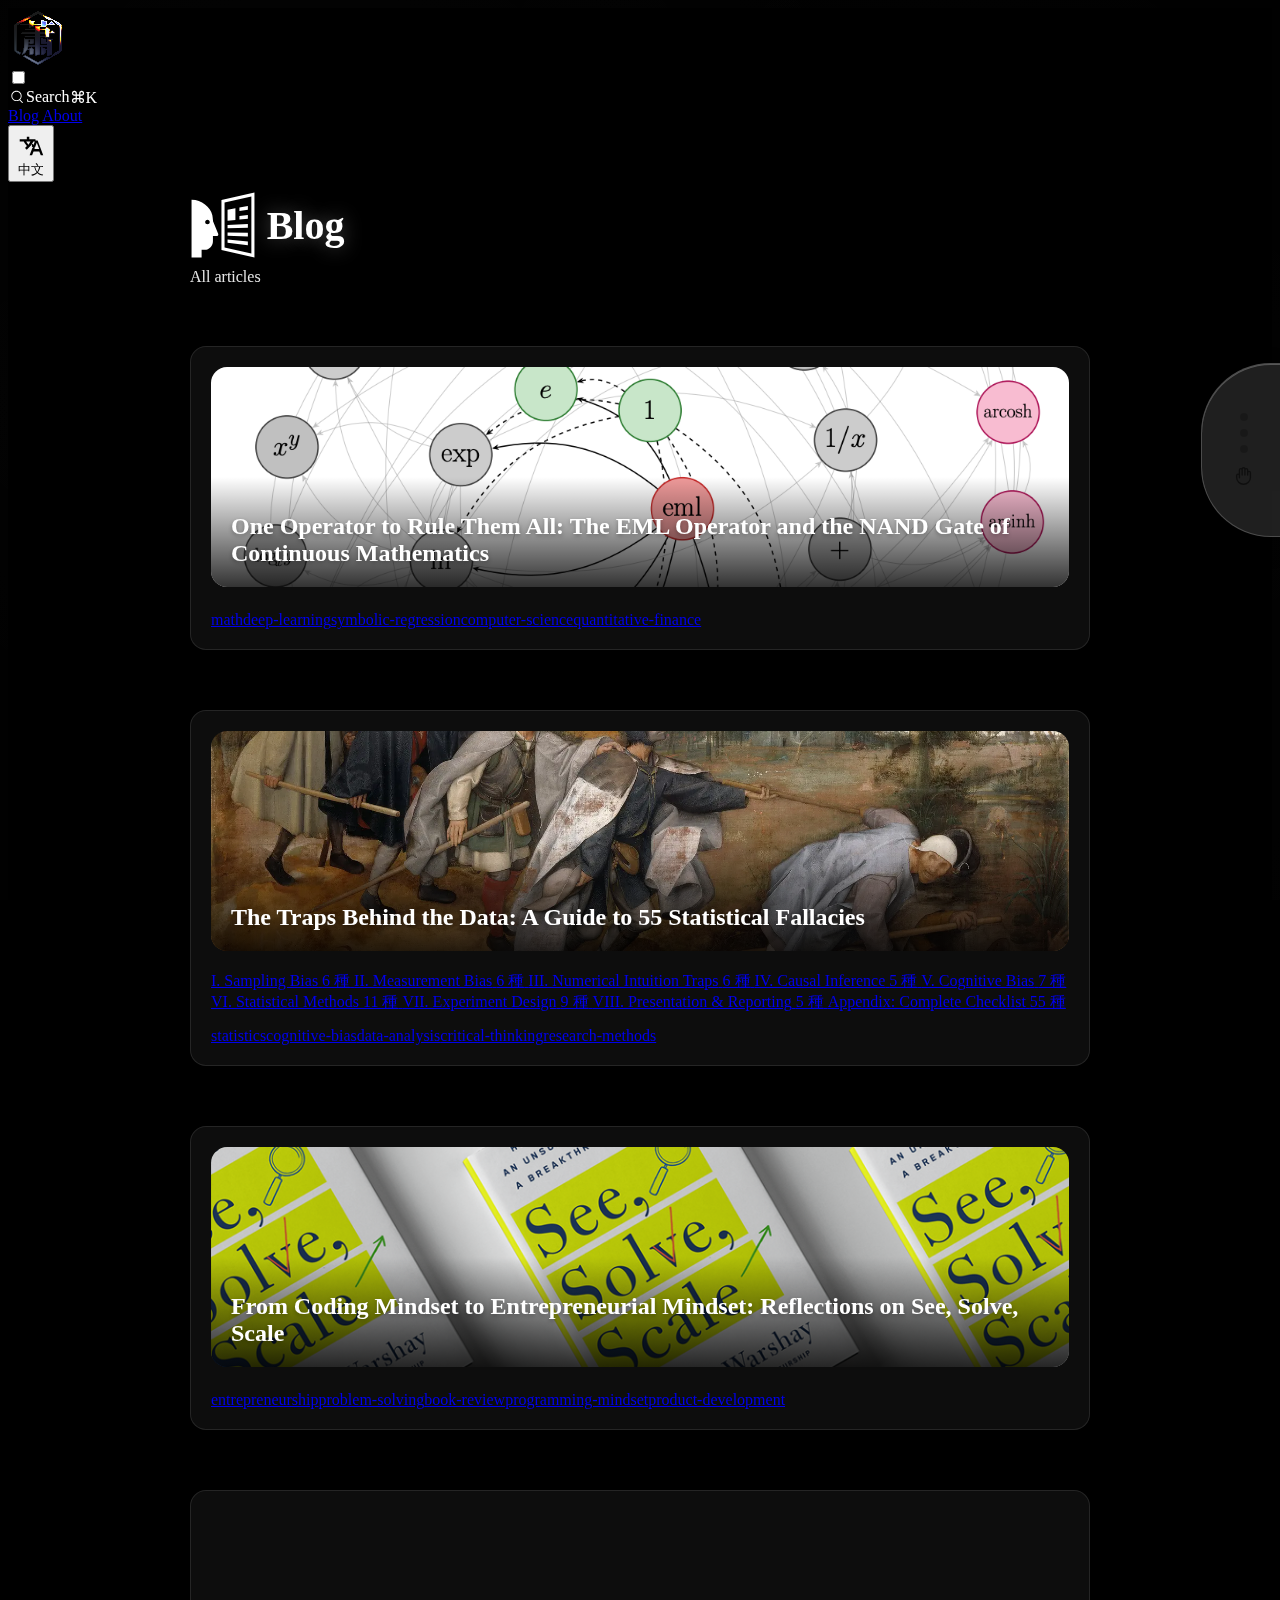
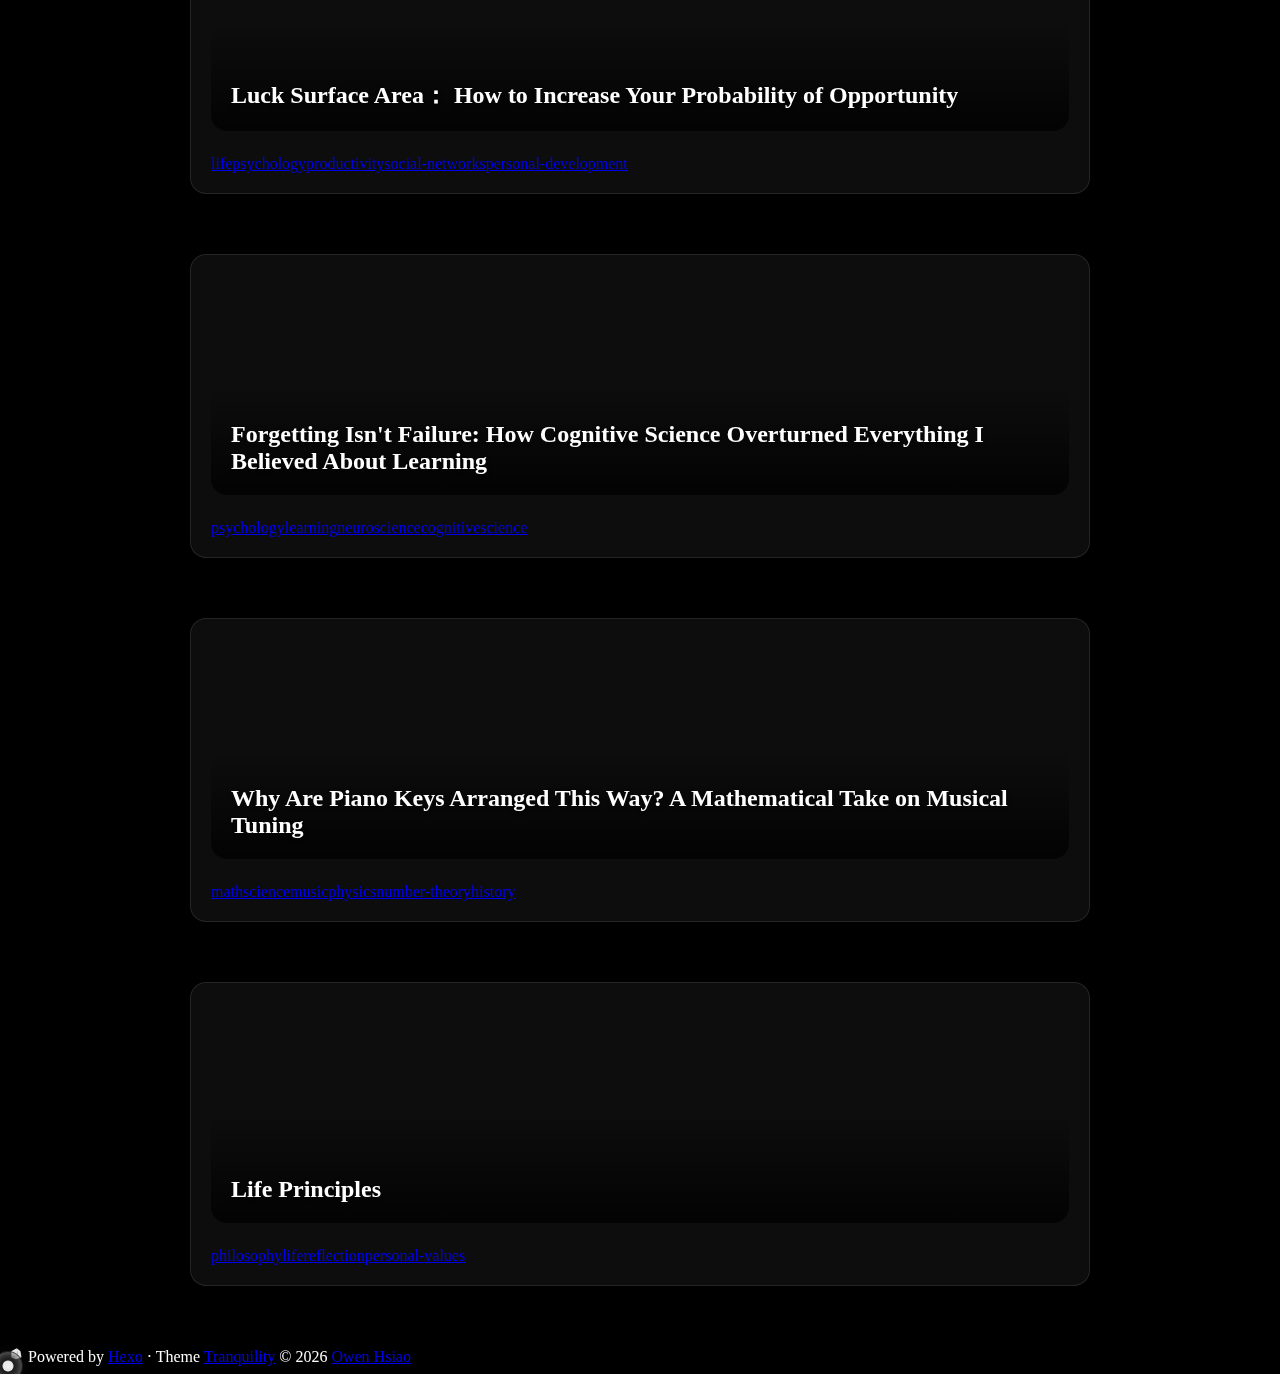
<file: en/blog/index.html>
<!DOCTYPE html>
<html lang="en">
  <head>
    <meta charset="utf8" />
    <meta name="viewport" content="initial-scale=1.0, width=device-width" />
    <title>
      
        Blog | Owen Hsiao
      
    </title>
    <meta name="description" content="Personal blog featuring essays, insights, and projects by Owen Hsiao (蕭為謙). Exploring technology, philosophy, and life through deep thinking and analysis." />
    <meta name="keywords" content="Owen Hsiao,蕭為謙,blog,essays,insights,technology,philosophy,psychology,personal development" />
    <meta name="author" content="Owen Hsiao (蕭為謙)" />
    
    
    <meta property="og:type" content="website" />
    <meta property="og:title" content="Owen Hsiao" />
    <meta property="og:description" content="Personal blog featuring essays, insights, and projects by Owen Hsiao (蕭為謙). Exploring technology, philosophy, and life through deep thinking and analysis." />
    <meta property="og:url" content="https://owenhsiao.com" />
    <meta property="og:site_name" content="Owen Hsiao" />
    <meta property="og:locale" content="en" />
    
    <meta property="og:image" content="https://owenhsiao.com/images/content/about.webp" />
    
    
    
    
    <meta name="twitter:card" content="summary_large_image" />
    <meta name="twitter:title" content="Owen Hsiao" />
    <meta name="twitter:description" content="Personal blog featuring essays, insights, and projects by Owen Hsiao (蕭為謙). Exploring technology, philosophy, and life through deep thinking and analysis." />
    
    <meta name="twitter:image" content="https://owenhsiao.com/images/content/about.webp" />
    
    <meta name="twitter:creator" content="@Owen Hsiao" />

    
    
    
    
    <link rel="canonical" href="https://owenhsiao.com/en/blog/" />

    
    
    
      <meta name="robots" content="index,follow" />
    

    
    
      
      
        
        
          
          
          <link rel="alternate" hreflang="zh-tw" href="https://owenhsiao.com/zh-tw/blog/" />
        
      
        
        
          
          
          <link rel="alternate" hreflang="en" href="https://owenhsiao.com/en/blog/" />
        
      
        
        
      
      <link rel="alternate" hreflang="x-default" href="https://owenhsiao.com/en/blog/" />
    

    
    <script type="application/ld+json">
      {"@context":"https://schema.org","@graph":[{"@type":["WebSite","Blog"],"@id":"https://owenhsiao.com/#website","name":"Owen Hsiao","url":"https://owenhsiao.com","description":"Personal blog featuring essays, insights, and projects by Owen Hsiao (蕭為謙). Exploring technology, philosophy, and life through deep thinking and analysis.","inLanguage":["zh-TW","en"],"publisher":{"@id":"https://owenhsiao.com/#person"},"author":{"@id":"https://owenhsiao.com/#person"},"potentialAction":{"@type":"SearchAction","target":"https://owenhsiao.com/search/index.html?q={search_term_string}","query-input":"required name=search_term_string"}},{"@type":"Person","@id":"https://owenhsiao.com/#person","name":"Owen Hsiao (蕭為謙)","alternateName":["Owen Hsiao","蕭為謙"],"url":"https://owenhsiao.com","image":{"@type":"ImageObject","url":"https://owenhsiao.com/images/content/about.webp"},"jobTitle":"Writer, Thinker & Developer","description":"A developer who exploring technology, philosophy, and personal development through essays and insights.","sameAs":["https://github.com/gba3124","https://www.linkedin.com/in/owen-hsiao-875b50217","https://web.facebook.com/profile.php?id=100000464468024"],"mainEntityOfPage":"https://owenhsiao.com/en/about/"}]}
    </script>
    
    
    
    
    
    

    

    
    

    <!-- DNS Prefetch & Preconnect for external resources -->
    <link rel="dns-prefetch" href="https://fonts.googleapis.com" />
    <link rel="dns-prefetch" href="https://fonts.gstatic.com" />
    <link rel="dns-prefetch" href="https://www.googletagmanager.com" />
    <link rel="preconnect" href="https://fonts.googleapis.com" />
    <link rel="preconnect" href="https://fonts.gstatic.com" crossorigin />
    
    <!-- Google Fonts - Space Grotesk (body) + Playfair Display (headings) + Inconsolata (code) + CJK -->
    <link rel="preload" as="style" href="https://fonts.googleapis.com/css2?family=Space+Grotesk:wght@300;400;500;600;700&family=Playfair+Display:ital,wght@0,400;0,600;0,700;1,400&family=Inconsolata:wght@400;600&family=Noto+Sans+TC:wght@400;500;700&family=Noto+Serif+TC:wght@400;600;700&display=swap" />
    <link href="https://fonts.googleapis.com/css2?family=Space+Grotesk:wght@300;400;500;600;700&family=Playfair+Display:ital,wght@0,400;0,600;0,700;1,400&family=Inconsolata:wght@400;600&family=Noto+Sans+TC:wght@400;500;700&family=Noto+Serif+TC:wght@400;600;700&display=swap" rel="stylesheet" media="print" onload="this.media='all'" />
    <noscript><link rel="stylesheet" href="https://fonts.googleapis.com/css2?family=Space+Grotesk:wght@300;400;500;600;700&family=Playfair+Display:ital,wght@0,400;0,600;0,700;1,400&family=Inconsolata:wght@400;600&family=Noto+Sans+TC:wght@400;500;700&family=Noto+Serif+TC:wght@400;600;700&display=swap" /></noscript>
    
    
      <link rel="apple-touch-icon"
            sizes="180x180"
            href="/images/favicons/apple-touch-icon.png" />
    
    
      <link rel="icon"
            type="image/png"
            sizes="32x32"
            href="/images/favicons/favicon-32x32.png" />
    
    
      <link rel="icon"
            type="image/png"
            sizes="16x16"
            href="/images/favicons/favicon-16x16.png" />
    
    
      <link rel="mask-icon"
            href="/images/logos/logo.svg"
            color="" />
    
    
    
    
    <!-- Critical CSS: layout -->
    <link rel="stylesheet"
          type="text/css"
          href='/css/layout.css' />
    
    <!-- Non-critical CSS: Gesture Control - defer loading -->
    <link rel="preload" as="style" href='/css/gesture-control.css' />
    <link rel="stylesheet"
          type="text/css"
          href='/css/gesture-control.css'
          media="print"
          onload="this.media='all'" />
    <noscript><link rel="stylesheet" type="text/css" href='/css/gesture-control.css' /></noscript>
    
    
    
  <link rel="stylesheet" type="text/css" href="/css/category.css" />

    <script>
      (function () {
        var GA_ID = 'G-JPFR7PFSPP';
        var initialized = false;
        window.dataLayer = window.dataLayer || [];
        window.gtag = function () { window.dataLayer.push(arguments); };

        function initAnalytics() {
          if (initialized) return;
          initialized = true;
          var script = document.createElement('script');
          script.async = true;
          script.src = 'https://www.googletagmanager.com/gtag/js?id=' + GA_ID;
          script.onload = function () {
            window.gtag('js', new Date());
            window.gtag('config', GA_ID);
          };
          document.head.appendChild(script);
        }

        function start() {
          if ('requestIdleCallback' in window) {
            requestIdleCallback(initAnalytics, { timeout: 3000 });
          } else {
            setTimeout(initAnalytics, 1200);
          }
        }

        start();
        ['pointerdown', 'keydown', 'touchstart'].forEach(function (eventName) {
          document.addEventListener(eventName, initAnalytics, { once: true, passive: true, capture: true });
        });
      })();
    </script>
  <meta name="generator" content="Hexo 7.3.0"></head>
  <body data-page="other">
    
      <div id="search-mask" style="display:none">
  <div class="search-main" id="search-main">
    <div class="search__head">
      <div class="search-form">
        <svg t="1706347533072"
             class="icon"
             viewBox="0 0 1024 1024"
             version="1.1"
             xmlns="http://www.w3.org/2000/svg"
             p-id="7828"
             width="20"
             height="20">
          <path d="M685.6 660.336l155.152 155.168a16 16 0 0 1 0 22.624l-11.312 11.328a16 16 0 0 1-22.624 0l-158.528-158.544a289.792 289.792 0 0 1-165.152 51.36C322.336 742.256 192 611.904 192 451.12 192 290.336 322.336 160 483.136 160c160.784 0 291.12 130.336 291.12 291.136 0 82.112-33.984 156.272-88.672 209.2z m-202.464 33.92c134.272 0 243.12-108.848 243.12-243.12C726.256 316.848 617.408 208 483.136 208 348.848 208 240 316.848 240 451.136c0 134.272 108.848 243.12 243.136 243.12z" fill="currentColor" p-id="7829">
          </path>
        </svg>
        <label for="search-input"
               style="position:absolute;width:1px;height:1px;padding:0;margin:-1px;overflow:hidden;clip:rect(0,0,0,0);white-space:nowrap;border:0;">
          Search...
        </label>
        <input id="search-input" type="search" aria-label="Search..." placeholder="Search...">
        <svg t="1706361500528"
             id="search-clear"
             class="icon"
             viewBox="0 0 1024 1024"
             version="1.1"
             xmlns="http://www.w3.org/2000/svg"
             p-id="4351"
             width="20"
             height="20">
          <path d="M512 562.688l-264.2944 264.2944-50.688-50.688L461.312 512 197.0176 247.7056l50.688-50.688L512 461.312l264.2944-264.2944 50.688 50.688L562.688 512l264.2944 264.2944-50.688 50.688L512 562.688z" fill="currentColor" p-id="4352">
          </path>
        </svg>
      </div>
    </div>
    <div class="search__body" id="search-result"></div>
    <div class="search__foot"></div>
  </div>
</div>
<script>
window.TRANQUILITY_I18N = {
  search: {
    empty: "No results found for: ",
    hits: "Found undefined results for: ",
    hits_time: "Found undefined results in undefined ms"
  },
  post: {
    untitled: "Untitled"
  }
};
</script>

    
    
    
    <div class=head>
      <div class="nav">
        <a href='/en/' class="nav-logo">
          <img alt="logo" height="60px" width="60px" src="/images/logos/logo.svg" />
        </a>
        <input id="navBtn" type="checkbox" />
        <div class="nav-right">
          
            <div class="search-outer">
  <div class="search" id="search-btn" role="button" tabindex="0" aria-label="Search...">
    <svg t="1706347533072"
         class="icon"
         viewBox="0 0 1024 1024"
         version="1.1"
         xmlns="http://www.w3.org/2000/svg"
         p-id="7828"
         width="18"
         height="18">
      <path d="M685.6 660.336l155.152 155.168a16 16 0 0 1 0 22.624l-11.312 11.328a16 16 0 0 1-22.624 0l-158.528-158.544a289.792 289.792 0 0 1-165.152 51.36C322.336 742.256 192 611.904 192 451.12 192 290.336 322.336 160 483.136 160c160.784 0 291.12 130.336 291.12 291.136 0 82.112-33.984 156.272-88.672 209.2z m-202.464 33.92c134.272 0 243.12-108.848 243.12-243.12C726.256 316.848 617.408 208 483.136 208 348.848 208 240 316.848 240 451.136c0 134.272 108.848 243.12 243.136 243.12z" fill="currentColor" p-id="7829">
      </path>
    </svg>
    <span>Search</span>
    <span class="search-shortcut-key">⌘K</span>
  </div>
</div>

          
          <div class="nav-menu">
            
              
                <a class="nav-menu-item" href="/en/blog">Blog</a>
              
            
            <a class="nav-menu-item" href='/en/about/'>About</a>
            
          </div>
          <button class="lang-switch" onclick="switchLanguage()">
            <svg viewBox="0 0 24 24" aria-hidden="true">
              <path fill="currentColor" d="M12.87 15.07c-.29-.3-.57-.61-.84-.93c.8-.95 1.49-2 2.03-3.14h1.68V9h-5V7h-2v2H3v2h8.64a11.9 11.9 0 0 1-1.52 2.46c-.9-.99-1.66-2.09-2.26-3.29H5.84a13.9 13.9 0 0 0 2.97 4.4l-1.52 1.52l1.41 1.41L12 14.2l2.3 2.3l1.41-1.41l-2.84-2.84zM17.5 10h-2l-4.5 12h2l1.2-3h4.6l1.2 3h2l-4.5-12zm-2.64 7l1.94-5.18L18.74 17h-3.88z"/>
            </svg>
            <span>中文</span>
          </button>
        </div>
        <label class="nav-btn" for="navBtn"></label>
      </div>
    </div>
    
    
    <main class="body" id="main-content">
      
  <div class="wall wall-category--plain">
    <div class="wall-main">
      <div class="wall-category-title">
        <div class="title-icon"
             style="background-image: url(/images/icons/ui/icon/icon-article.svg)"></div>
        Blog
      </div>
      <div class="wall-category-description">All articles</div>
      
    </div>
  </div>
  <div class="post-list">
    
      
  
    
    
    <div class="post-card">
      <div class="post__body">
        
          
          
          <a href="/en/blog/eml-sheffer-operator/" class="post-cover js-lazy-bg" style="background-image: url(/images/backgrounds/cover/eml-operator-graph.png)">
            <div class="post-cover__title">
              <span class="post-title">One Operator to Rule Them All: The EML Operator and the NAND Gate of Continuous Mathematics</span>
              
            </div>
          </a>
        
        <div class="post-excerpt"></div>
        
      </div>
      <div class="post__foot">
        <div class="post-tags">
  <a href="/en/tags/math/" class="post-tag">math</a><a href="/en/tags/deep-learning/" class="post-tag">deep-learning</a><a href="/en/tags/symbolic-regression/" class="post-tag">symbolic-regression</a><a href="/en/tags/computer-science/" class="post-tag">computer-science</a><a href="/en/tags/quantitative-finance/" class="post-tag">quantitative-finance</a>

</div>
      </div>
    </div>
    
  
    
    
    <div class="post-card post-card--series-hub">
      <div class="post__body">
        
          
          
          <a href="/en/blog/statistical-fallacies-overview/" class="post-cover js-lazy-bg" style="background-image: url(/images/backgrounds/cover/the-blind-leading-the-blind.webp)">
            <div class="post-cover__title">
              <span class="post-title">The Traps Behind the Data: A Guide to 55 Statistical Fallacies</span>
              
            </div>
          </a>
        
        <div class="post-excerpt"></div>
        
          <div class="series-children">
            
              <a href="/en/blog/statistical-fallacies-sampling-bias/" class="series-child">
                <span class="series-child__title">I. Sampling Bias</span>
                <span class="series-child__count">6 種</span>
              </a>
            
              <a href="/en/blog/statistical-fallacies-measurement-bias/" class="series-child">
                <span class="series-child__title">II. Measurement Bias</span>
                <span class="series-child__count">6 種</span>
              </a>
            
              <a href="/en/blog/statistical-fallacies-math-intuition/" class="series-child">
                <span class="series-child__title">III. Numerical Intuition Traps</span>
                <span class="series-child__count">6 種</span>
              </a>
            
              <a href="/en/blog/statistical-fallacies-causal-inference/" class="series-child">
                <span class="series-child__title">IV. Causal Inference</span>
                <span class="series-child__count">5 種</span>
              </a>
            
              <a href="/en/blog/statistical-fallacies-cognitive-bias/" class="series-child">
                <span class="series-child__title">V. Cognitive Bias</span>
                <span class="series-child__count">7 種</span>
              </a>
            
              <a href="/en/blog/statistical-fallacies-statistical-methods/" class="series-child">
                <span class="series-child__title">VI. Statistical Methods</span>
                <span class="series-child__count">11 種</span>
              </a>
            
              <a href="/en/blog/statistical-fallacies-experiment-design/" class="series-child">
                <span class="series-child__title">VII. Experiment Design</span>
                <span class="series-child__count">9 種</span>
              </a>
            
              <a href="/en/blog/statistical-fallacies-presentation-reporting/" class="series-child">
                <span class="series-child__title">VIII. Presentation & Reporting</span>
                <span class="series-child__count">5 種</span>
              </a>
            
              <a href="/en/blog/statistical-fallacies-checklist/" class="series-child">
                <span class="series-child__title">Appendix: Complete Checklist</span>
                <span class="series-child__count">55 種</span>
              </a>
            
          </div>
        
      </div>
      <div class="post__foot">
        <div class="post-tags">
  <a href="/en/tags/statistics/" class="post-tag">statistics</a><a href="/en/tags/cognitive-bias/" class="post-tag">cognitive-bias</a><a href="/en/tags/data-analysis/" class="post-tag">data-analysis</a><a href="/en/tags/critical-thinking/" class="post-tag">critical-thinking</a><a href="/en/tags/research-methods/" class="post-tag">research-methods</a>

</div>
      </div>
    </div>
    
  
    
    
    <div class="post-card">
      <div class="post__body">
        
          
          
          <a href="/en/blog/see-solver-scale-book-review/" class="post-cover js-lazy-bg" data-bg="/images/backgrounds/cover/See+Solve+Scale+book+lineup+image.webp">
            <div class="post-cover__title">
              <span class="post-title">From Coding Mindset to Entrepreneurial Mindset: Reflections on See, Solve, Scale</span>
              
            </div>
          </a>
        
        <div class="post-excerpt"></div>
        
      </div>
      <div class="post__foot">
        <div class="post-tags">
  <a href="/en/tags/entrepreneurship/" class="post-tag">entrepreneurship</a><a href="/en/tags/problem-solving/" class="post-tag">problem-solving</a><a href="/en/tags/book-review/" class="post-tag">book-review</a><a href="/en/tags/programming-mindset/" class="post-tag">programming-mindset</a><a href="/en/tags/product-development/" class="post-tag">product-development</a>

</div>
      </div>
    </div>
    
  
    
    
    <div class="post-card">
      <div class="post__body">
        
          
          
          <a href="/en/blog/luck-surface-area/" class="post-cover js-lazy-bg" data-bg="/images/backgrounds/cover/flower.jpeg">
            <div class="post-cover__title">
              <span class="post-title">Luck Surface Area： How to Increase Your Probability of Opportunity</span>
              
            </div>
          </a>
        
        <div class="post-excerpt"></div>
        
      </div>
      <div class="post__foot">
        <div class="post-tags">
  <a href="/en/tags/life/" class="post-tag">life</a><a href="/en/tags/psychology/" class="post-tag">psychology</a><a href="/en/tags/productivity/" class="post-tag">productivity</a><a href="/en/tags/social-networks/" class="post-tag">social-networks</a><a href="/en/tags/personal-development/" class="post-tag">personal-development</a>

</div>
      </div>
    </div>
    
  
    
    
    <div class="post-card">
      <div class="post__body">
        
          
          
          <a href="/en/blog/scientific-memory-techniques/" class="post-cover js-lazy-bg" data-bg="/images/backgrounds/cover/memories-cerebrictech.jpg">
            <div class="post-cover__title">
              <span class="post-title">Forgetting Isn't Failure: How Cognitive Science Overturned Everything I Believed About Learning</span>
              
            </div>
          </a>
        
        <div class="post-excerpt"></div>
        
      </div>
      <div class="post__foot">
        <div class="post-tags">
  <a href="/en/tags/psychology/" class="post-tag">psychology</a><a href="/en/tags/learning/" class="post-tag">learning</a><a href="/en/tags/neuroscience/" class="post-tag">neuroscience</a><a href="/en/tags/cognitive/" class="post-tag">cognitive</a><a href="/en/tags/science/" class="post-tag">science</a>

</div>
      </div>
    </div>
    
  
    
    
    <div class="post-card">
      <div class="post__body">
        
          
          
          <a href="/en/blog/why-12-tone-equal-temperament/" class="post-cover js-lazy-bg" data-bg="/images/backgrounds/cover/music.webp">
            <div class="post-cover__title">
              <span class="post-title">Why Are Piano Keys Arranged This Way? A Mathematical Take on Musical Tuning</span>
              
            </div>
          </a>
        
        <div class="post-excerpt"></div>
        
      </div>
      <div class="post__foot">
        <div class="post-tags">
  <a href="/en/tags/math/" class="post-tag">math</a><a href="/en/tags/science/" class="post-tag">science</a><a href="/en/tags/music/" class="post-tag">music</a><a href="/en/tags/physics/" class="post-tag">physics</a><a href="/en/tags/number-theory/" class="post-tag">number-theory</a><a href="/en/tags/history/" class="post-tag">history</a>

</div>
      </div>
    </div>
    
  
    
    
    <div class="post-card">
      <div class="post__body">
        
          
          
          <a href="/en/blog/belief/" class="post-cover js-lazy-bg" data-bg="/images/backgrounds/cover/flower.jpeg">
            <div class="post-cover__title">
              <span class="post-title">Life Principles</span>
              
            </div>
          </a>
        
        <div class="post-excerpt"></div>
        
      </div>
      <div class="post__foot">
        <div class="post-tags">
  <a href="/en/tags/philosophy/" class="post-tag">philosophy</a><a href="/en/tags/life/" class="post-tag">life</a><a href="/en/tags/reflection/" class="post-tag">reflection</a><a href="/en/tags/personal-values/" class="post-tag">personal-values</a>

</div>
      </div>
    </div>
    
  


    
    
  </div>

    </main>
    <div class="foot">
  <div class="footer-bg">
    <div class="footer-threads" id="footer-threads"></div>
    <!-- Footer Dock 在 threads 中間 -->
    <div id="footer-dock-container"></div>
  </div>
  <div class="footer-blur-layer"></div>
</div>

<!-- Copyright 移到最下面，獨立容器 -->
<div class="footer-copyright-section">
  <div class="foot-inner">
    <div class="copyright">
      <svg width="16" height="16" viewBox="0 0 725 725">
        <path fill-rule="evenodd" fill="currentColor" d="M145.870,236.632 L396.955,103.578 L431.292,419.44 L156.600,522.53 L145.870,236.632 Z" />
        <path fill-rule="evenodd" fill="currentColor" d="M396.955,103.578 L564.345,234.486 L611.558,513.469 L431.292,419.44 L396.955,103.578 Z" />
        <path fill-rule="evenodd" fill="currentColor" d="M431.292,419.44 L611.558,513.469 L358.327,595.18 L156.600,522.53 L431.292,419.44 Z" />
      </svg>
      <span>Powered by <a target="_blank" rel="noopener" href="https://hexo.io/">Hexo</a> · Theme <a target="_blank" rel="noopener" href="https://github.com/hooozen/hexo-theme-tranquility">Tranquility</a></span>
      <span>© 2026 <a href="https://owenhsiao.com">Owen Hsiao</a></span>
    </div>
  </div>
</div>

<!-- 傳遞主題配置數據給 JavaScript -->
<script>
  window.themeConfig = {
    social: [{"name":"GitHub","icon":"/images/logos/logo-github.svg","url":"https://github.com/gba3124"},{"name":"LinkedIn","icon":"/images/logos/logo-linkedin.png","url":"https://www.linkedin.com/in/owen-hsiao-875b50217"},{"name":"Facebook","icon":"/images/logos/logo-facebook.png","url":"https://web.facebook.com/profile.php?id=100000464468024"},{"name":"台北創聚扶輪社","icon":"/images/logos/logo-rotary.svg","url":"https://www.taipeifusion.org/zh/members?Owen"}],
    contacts: [{"name":"wei-chien.hsiao.tw@member.mensa.org","icon":"/images/icons/ui/icon/icon-email.svg","url":"mailto:wei-chien.hsiao.tw@member.mensa.org"}],
    links: [{"name":"台灣獨立駭客","url":"https://www.indiehackerstaiwan.com"},{"name":"Frontier","url":"https://frontier-lab.io"}],
    lang: {
      social: 'Social',
      contact: 'Contact',
      friends: 'Friends',
      gesture: {
        title: 'Gesture Control',
        camera: 'Camera',
        tracking: 'Tracking',
        pinch: 'Pinch',
        start: 'Start',
        stop: 'Stop',
        starting: 'Starting...',
        sensitivity: 'Sensitivity',
        scroll: 'Scroll',
        debug: 'Debug Mode',
        tip1: '1. Move hand to control cursor',
        tip2: '2. Pinch to click, drag to scroll',
        error_camera_denied: 'Please allow camera access to use gesture control',
        error_camera_not_found: 'No camera device found'
      }
    }
  };
</script>

    
    
    
    
    
      <script defer src="/js/search.js"></script>
      <script defer>document.addEventListener('DOMContentLoaded', function() { searchInitialize("/search.json"); });</script>
    
    
    <script defer src="/js/language-switch.js"></script>
    <script>
      window.__TRQLT_PERF = {
        three: "https://cdnjs.cloudflare.com/ajax/libs/three.js/r128/three.min.js",
        threadsFooter: "/js/threads-footer.js",
        footerDock: "/js/footer-dock.js",
        customCursor: "/js/custom-cursor.js",
        oneEuroFilter: "/js/one-euro-filter.js",
        gestureControl: "/js/gesture-control.js",
        gestureUI: "/js/gesture-ui.js",
        gestureInit: "/js/gesture-init.js",
        textPressure: "/js/text-pressure.js",
        fuzzyText: "/js/fuzzy-text.js",
        tiltedCard: "/js/tilted-card.js",
        metallicPaint: "/js/metallic-paint.js",
        tagcloudInit: "/js/tagcloud-init.js",
        fancyTagcloud: false
      };
    </script>
    <script defer src="/js/perf-loader.js?v=2"></script>
    <script defer src="/js/lazy-bg.js"></script>
    
    
  

  </body>
</html>
</file>
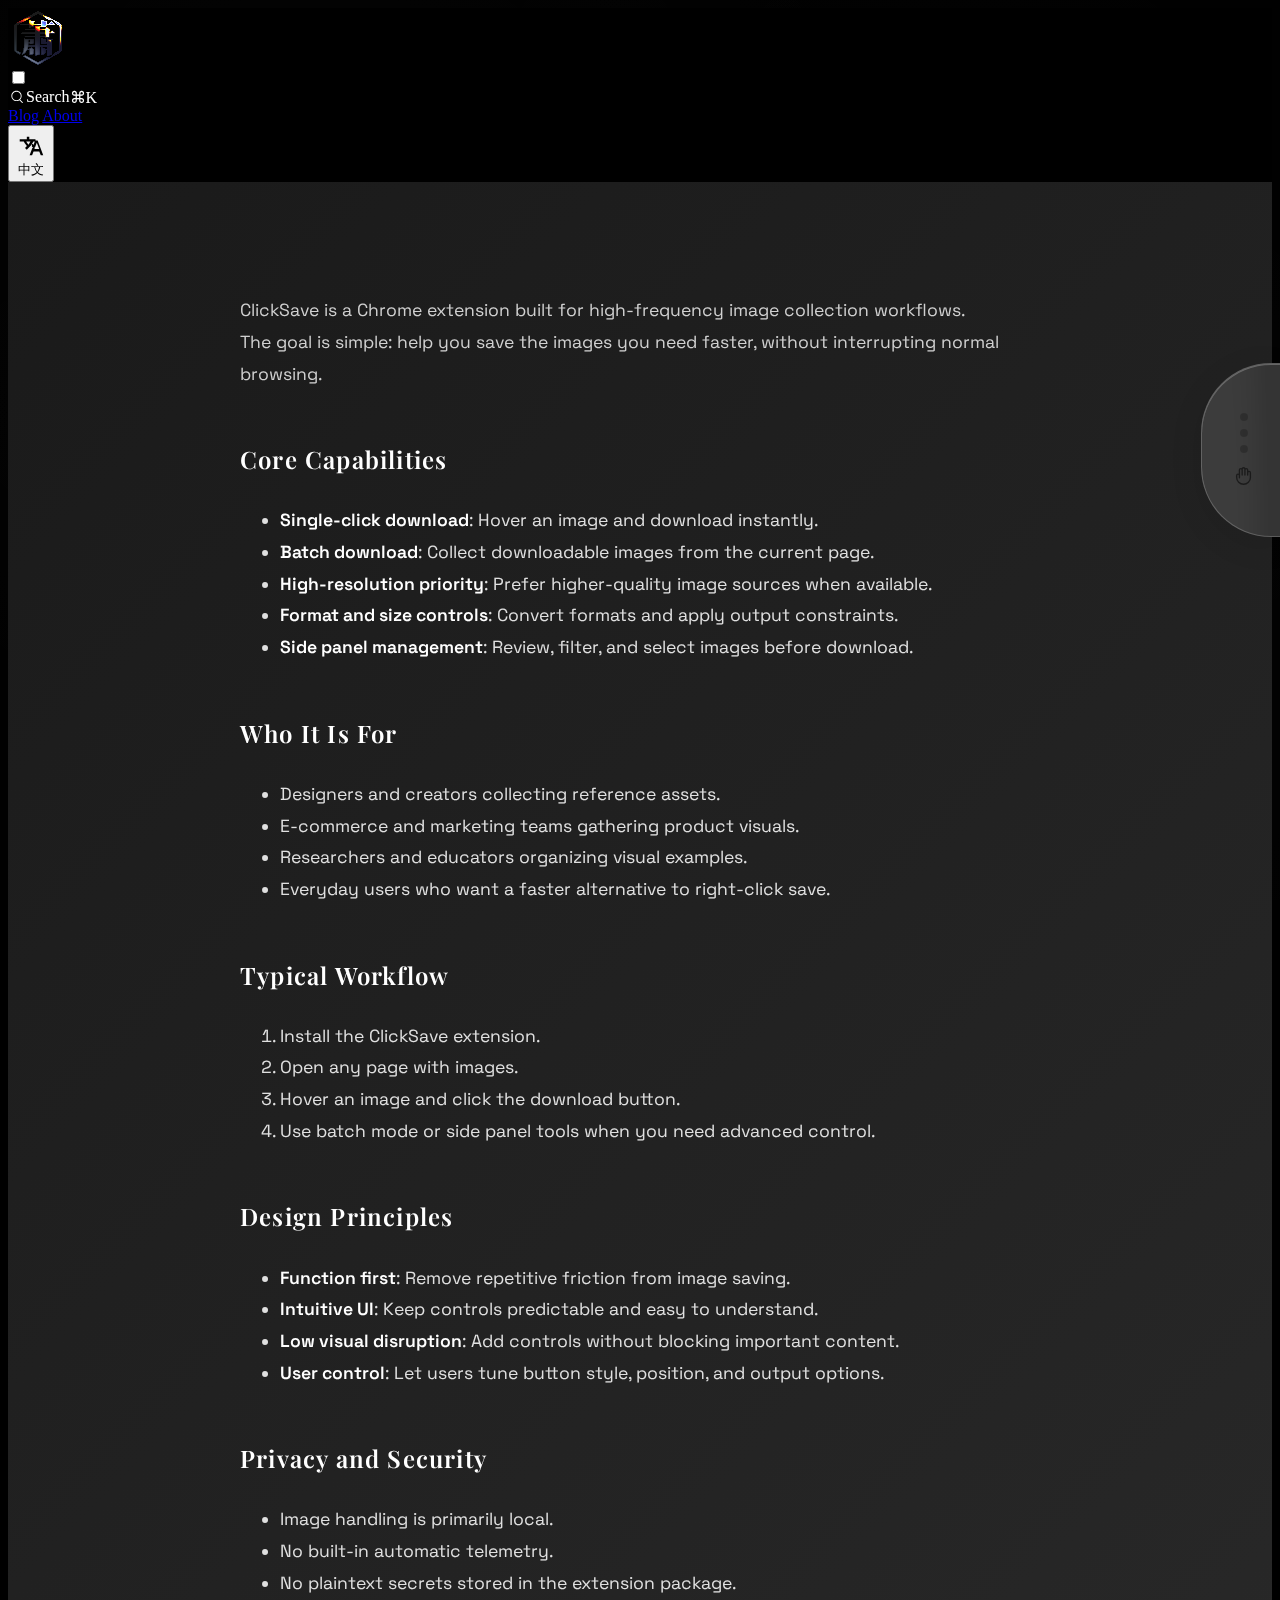
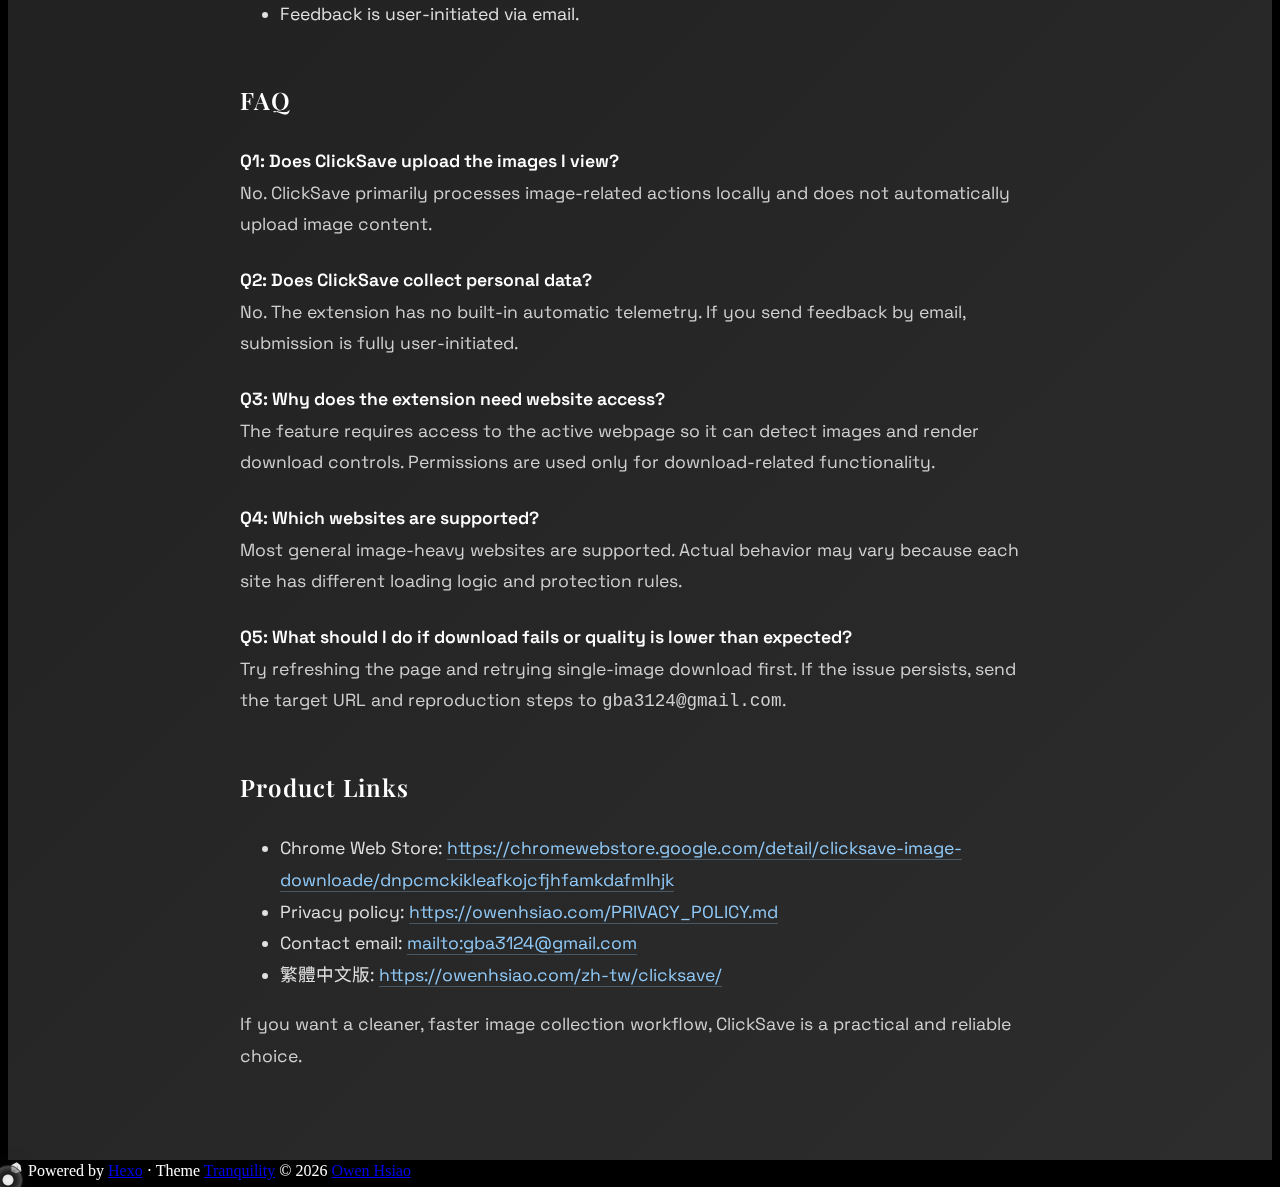
<file: en/clicksave/index.html>
<!DOCTYPE html>
<html lang="en">
  <head>
    <meta charset="utf8" />
    <meta name="viewport" content="initial-scale=1.0, width=device-width" />
    <title>
      
        ClickSave Image Downloader | Owen Hsiao
      
    </title>
    <meta name="description" content="Personal blog featuring essays, insights, and projects by Owen Hsiao (蕭為謙). Exploring technology, philosophy, and life through deep thinking and analysis." />
    <meta name="keywords" content="Owen Hsiao,蕭為謙,blog,essays,insights,technology,philosophy,psychology,personal development" />
    <meta name="author" content="Owen Hsiao (蕭為謙)" />
    
    
    <meta property="og:type" content="website" />
    <meta property="og:title" content="Owen Hsiao" />
    <meta property="og:description" content="Personal blog featuring essays, insights, and projects by Owen Hsiao (蕭為謙). Exploring technology, philosophy, and life through deep thinking and analysis." />
    <meta property="og:url" content="https://owenhsiao.com/en/clicksave/index.html" />
    <meta property="og:site_name" content="Owen Hsiao" />
    <meta property="og:locale" content="en" />
    
    <meta property="og:image" content="https://owenhsiao.com/images/content/about.webp" />
    
    
    
    
    <meta name="twitter:card" content="summary_large_image" />
    <meta name="twitter:title" content="Owen Hsiao" />
    <meta name="twitter:description" content="Personal blog featuring essays, insights, and projects by Owen Hsiao (蕭為謙). Exploring technology, philosophy, and life through deep thinking and analysis." />
    
    <meta name="twitter:image" content="https://owenhsiao.com/images/content/about.webp" />
    
    <meta name="twitter:creator" content="@Owen Hsiao" />

    
    
    
    
    <link rel="canonical" href="https://owenhsiao.com/en/clicksave/" />

    
    
    
      <meta name="robots" content="index,follow" />
    

    
    

    
    <script type="application/ld+json">
      {"@context":"https://schema.org","@graph":[{"@type":["WebSite","Blog"],"@id":"https://owenhsiao.com/#website","name":"Owen Hsiao","url":"https://owenhsiao.com","description":"Personal blog featuring essays, insights, and projects by Owen Hsiao (蕭為謙). Exploring technology, philosophy, and life through deep thinking and analysis.","inLanguage":["zh-TW","en"],"publisher":{"@id":"https://owenhsiao.com/#person"},"author":{"@id":"https://owenhsiao.com/#person"},"potentialAction":{"@type":"SearchAction","target":"https://owenhsiao.com/search/index.html?q={search_term_string}","query-input":"required name=search_term_string"}},{"@type":"Person","@id":"https://owenhsiao.com/#person","name":"Owen Hsiao (蕭為謙)","alternateName":["Owen Hsiao","蕭為謙"],"url":"https://owenhsiao.com","image":{"@type":"ImageObject","url":"https://owenhsiao.com/images/content/about.webp"},"jobTitle":"Writer, Thinker & Developer","description":"A developer who exploring technology, philosophy, and personal development through essays and insights.","sameAs":["https://github.com/gba3124","https://www.linkedin.com/in/owen-hsiao-875b50217","https://web.facebook.com/profile.php?id=100000464468024"],"mainEntityOfPage":"https://owenhsiao.com/en/about/"}]}
    </script>
    
    
    
    
    
      
    
    
    <script type="application/ld+json">
      {"@context":"https://schema.org","@type":"BreadcrumbList","itemListElement":[{"@type":"ListItem","position":1,"name":"Owen Hsiao","item":"https://owenhsiao.com/en/"},{"@type":"ListItem","position":2,"name":"About","item":"https://owenhsiao.com/en/clicksave/"}]}
    </script>
    

    

    
    
    
    
    <script type="application/ld+json">
      {"@context":"https://schema.org","@type":"ProfilePage","dateCreated":"2026-03-06T16:00:00.000Z","dateModified":"2026-03-06T16:00:00.000Z","inLanguage":"en","mainEntity":{"@type":"Person","name":"Owen Hsiao (蕭為謙)","alternateName":["Owen Hsiao","蕭為謙"],"description":"A developer who exploring technology, philosophy, and personal development through essays and insights.","image":"https://owenhsiao.com/images/content/about.webp","jobTitle":"Writer, Thinker & Developer","url":"https://owenhsiao.com/en/clicksave/","sameAs":["https://github.com/gba3124","https://www.linkedin.com/in/owen-hsiao-875b50217","https://web.facebook.com/profile.php?id=100000464468024"]}}
    </script>
    

    <!-- DNS Prefetch & Preconnect for external resources -->
    <link rel="dns-prefetch" href="https://fonts.googleapis.com" />
    <link rel="dns-prefetch" href="https://fonts.gstatic.com" />
    <link rel="dns-prefetch" href="https://www.googletagmanager.com" />
    <link rel="preconnect" href="https://fonts.googleapis.com" />
    <link rel="preconnect" href="https://fonts.gstatic.com" crossorigin />
    
    <!-- Google Fonts - Space Grotesk (body) + Playfair Display (headings) + Inconsolata (code) + CJK -->
    <link rel="preload" as="style" href="https://fonts.googleapis.com/css2?family=Space+Grotesk:wght@300;400;500;600;700&family=Playfair+Display:ital,wght@0,400;0,600;0,700;1,400&family=Inconsolata:wght@400;600&family=Noto+Sans+TC:wght@400;500;700&family=Noto+Serif+TC:wght@400;600;700&display=swap" />
    <link href="https://fonts.googleapis.com/css2?family=Space+Grotesk:wght@300;400;500;600;700&family=Playfair+Display:ital,wght@0,400;0,600;0,700;1,400&family=Inconsolata:wght@400;600&family=Noto+Sans+TC:wght@400;500;700&family=Noto+Serif+TC:wght@400;600;700&display=swap" rel="stylesheet" media="print" onload="this.media='all'" />
    <noscript><link rel="stylesheet" href="https://fonts.googleapis.com/css2?family=Space+Grotesk:wght@300;400;500;600;700&family=Playfair+Display:ital,wght@0,400;0,600;0,700;1,400&family=Inconsolata:wght@400;600&family=Noto+Sans+TC:wght@400;500;700&family=Noto+Serif+TC:wght@400;600;700&display=swap" /></noscript>
    
    
      <link rel="apple-touch-icon"
            sizes="180x180"
            href="/images/favicons/apple-touch-icon.png" />
    
    
      <link rel="icon"
            type="image/png"
            sizes="32x32"
            href="/images/favicons/favicon-32x32.png" />
    
    
      <link rel="icon"
            type="image/png"
            sizes="16x16"
            href="/images/favicons/favicon-16x16.png" />
    
    
      <link rel="mask-icon"
            href="/images/logos/logo.svg"
            color="" />
    
    
    
    
    <!-- Critical CSS: layout -->
    <link rel="stylesheet"
          type="text/css"
          href='/css/layout.css' />
    
    <!-- Non-critical CSS: Gesture Control - defer loading -->
    <link rel="preload" as="style" href='/css/gesture-control.css' />
    <link rel="stylesheet"
          type="text/css"
          href='/css/gesture-control.css'
          media="print"
          onload="this.media='all'" />
    <noscript><link rel="stylesheet" type="text/css" href='/css/gesture-control.css' /></noscript>
    
    
    
  <link rel="stylesheet" type="text/css" href='/css/index.css'/>
  <style>
    /* About page with dark theme */
    .about-page {
      min-height: 100vh;
      background: linear-gradient(135deg, #1a1a1a 0%, #2d2d2d 100%);
      padding: 6rem 2rem 4rem;
    }
    
    .about-container {
      max-width: 800px;
      margin: 0 auto;
      color: #e0e0e0;
      font-family: 'Space Grotesk', 'Noto Sans TC', 'PingFang TC', -apple-system, BlinkMacSystemFont, sans-serif;
      font-size: 1.1rem;
      line-height: 1.8;
    }

    .about-container h1 {
      display: none;
    }

    .about-container h2 {
      font-family: 'Playfair Display', 'Noto Serif TC', serif;
      color: #ffffff;
      font-size: 1.5rem;
      font-weight: 600;
      margin: 3rem 0 1.5rem;
      letter-spacing: 0.05em;
    }
    
    .about-container p {
      margin-bottom: 1.5rem;
      color: #d0d0d0;
    }
    
    .about-container a {
      color: #90caf9;
      text-decoration: none;
      border-bottom: 1px solid rgba(144, 202, 249, 0.3);
      transition: all 0.2s ease;
    }
    
    .about-container a:hover {
      color: #bbdefb;
      border-bottom-color: #bbdefb;
    }
    
    .about-container strong,
    .about-container b {
      color: #ffffff;
      font-weight: 600;
    }
    
    /* Mobile responsive */
    @media screen and (max-width: 768px) {
      .about-page {
        padding: 4rem 1.5rem 3rem;
      }
      
      .about-container {
        font-size: 1rem;
      }
      
      .about-container h2 {
        font-size: 1.3rem;
        margin: 2.5rem 0 1rem;
      }
    }
  </style>

    <script>
      (function () {
        var GA_ID = 'G-JPFR7PFSPP';
        var initialized = false;
        window.dataLayer = window.dataLayer || [];
        window.gtag = function () { window.dataLayer.push(arguments); };

        function initAnalytics() {
          if (initialized) return;
          initialized = true;
          var script = document.createElement('script');
          script.async = true;
          script.src = 'https://www.googletagmanager.com/gtag/js?id=' + GA_ID;
          script.onload = function () {
            window.gtag('js', new Date());
            window.gtag('config', GA_ID);
          };
          document.head.appendChild(script);
        }

        function start() {
          if ('requestIdleCallback' in window) {
            requestIdleCallback(initAnalytics, { timeout: 3000 });
          } else {
            setTimeout(initAnalytics, 1200);
          }
        }

        start();
        ['pointerdown', 'keydown', 'touchstart'].forEach(function (eventName) {
          document.addEventListener(eventName, initAnalytics, { once: true, passive: true, capture: true });
        });
      })();
    </script>
  <meta name="generator" content="Hexo 7.3.0"></head>
  <body data-page="other">
    
      <div id="search-mask" style="display:none">
  <div class="search-main" id="search-main">
    <div class="search__head">
      <div class="search-form">
        <svg t="1706347533072"
             class="icon"
             viewBox="0 0 1024 1024"
             version="1.1"
             xmlns="http://www.w3.org/2000/svg"
             p-id="7828"
             width="20"
             height="20">
          <path d="M685.6 660.336l155.152 155.168a16 16 0 0 1 0 22.624l-11.312 11.328a16 16 0 0 1-22.624 0l-158.528-158.544a289.792 289.792 0 0 1-165.152 51.36C322.336 742.256 192 611.904 192 451.12 192 290.336 322.336 160 483.136 160c160.784 0 291.12 130.336 291.12 291.136 0 82.112-33.984 156.272-88.672 209.2z m-202.464 33.92c134.272 0 243.12-108.848 243.12-243.12C726.256 316.848 617.408 208 483.136 208 348.848 208 240 316.848 240 451.136c0 134.272 108.848 243.12 243.136 243.12z" fill="currentColor" p-id="7829">
          </path>
        </svg>
        <label for="search-input"
               style="position:absolute;width:1px;height:1px;padding:0;margin:-1px;overflow:hidden;clip:rect(0,0,0,0);white-space:nowrap;border:0;">
          Search...
        </label>
        <input id="search-input" type="search" aria-label="Search..." placeholder="Search...">
        <svg t="1706361500528"
             id="search-clear"
             class="icon"
             viewBox="0 0 1024 1024"
             version="1.1"
             xmlns="http://www.w3.org/2000/svg"
             p-id="4351"
             width="20"
             height="20">
          <path d="M512 562.688l-264.2944 264.2944-50.688-50.688L461.312 512 197.0176 247.7056l50.688-50.688L512 461.312l264.2944-264.2944 50.688 50.688L562.688 512l264.2944 264.2944-50.688 50.688L512 562.688z" fill="currentColor" p-id="4352">
          </path>
        </svg>
      </div>
    </div>
    <div class="search__body" id="search-result"></div>
    <div class="search__foot"></div>
  </div>
</div>
<script>
window.TRANQUILITY_I18N = {
  search: {
    empty: "No results found for: ",
    hits: "Found undefined results for: ",
    hits_time: "Found undefined results in undefined ms"
  },
  post: {
    untitled: "Untitled"
  }
};
</script>

    
    
    
    <div class=head>
      <div class="nav">
        <a href='/en/' class="nav-logo">
          <img alt="logo" height="60px" width="60px" src="/images/logos/logo.svg" />
        </a>
        <input id="navBtn" type="checkbox" />
        <div class="nav-right">
          
            <div class="search-outer">
  <div class="search" id="search-btn" role="button" tabindex="0" aria-label="Search...">
    <svg t="1706347533072"
         class="icon"
         viewBox="0 0 1024 1024"
         version="1.1"
         xmlns="http://www.w3.org/2000/svg"
         p-id="7828"
         width="18"
         height="18">
      <path d="M685.6 660.336l155.152 155.168a16 16 0 0 1 0 22.624l-11.312 11.328a16 16 0 0 1-22.624 0l-158.528-158.544a289.792 289.792 0 0 1-165.152 51.36C322.336 742.256 192 611.904 192 451.12 192 290.336 322.336 160 483.136 160c160.784 0 291.12 130.336 291.12 291.136 0 82.112-33.984 156.272-88.672 209.2z m-202.464 33.92c134.272 0 243.12-108.848 243.12-243.12C726.256 316.848 617.408 208 483.136 208 348.848 208 240 316.848 240 451.136c0 134.272 108.848 243.12 243.136 243.12z" fill="currentColor" p-id="7829">
      </path>
    </svg>
    <span>Search</span>
    <span class="search-shortcut-key">⌘K</span>
  </div>
</div>

          
          <div class="nav-menu">
            
              
                <a class="nav-menu-item" href="/en/blog">Blog</a>
              
            
            <a class="nav-menu-item" href='/en/about/'>About</a>
            
          </div>
          <button class="lang-switch" onclick="switchLanguage()">
            <svg viewBox="0 0 24 24" aria-hidden="true">
              <path fill="currentColor" d="M12.87 15.07c-.29-.3-.57-.61-.84-.93c.8-.95 1.49-2 2.03-3.14h1.68V9h-5V7h-2v2H3v2h8.64a11.9 11.9 0 0 1-1.52 2.46c-.9-.99-1.66-2.09-2.26-3.29H5.84a13.9 13.9 0 0 0 2.97 4.4l-1.52 1.52l1.41 1.41L12 14.2l2.3 2.3l1.41-1.41l-2.84-2.84zM17.5 10h-2l-4.5 12h2l1.2-3h4.6l1.2 3h2l-4.5-12zm-2.64 7l1.94-5.18L18.74 17h-3.88z"/>
            </svg>
            <span>中文</span>
          </button>
        </div>
        <label class="nav-btn" for="navBtn"></label>
      </div>
    </div>
    
    
    <main class="body" id="main-content">
      
  <div class="about-page">
    <div class="about-container">
      <p>ClickSave is a Chrome extension built for high-frequency image collection workflows.<br>The goal is simple: help you save the images you need faster, without interrupting normal browsing.</p>
<h2 id="Core-Capabilities"><a href="#Core-Capabilities" class="headerlink" title="Core Capabilities"></a>Core Capabilities</h2><ul>
<li><strong>Single-click download</strong>: Hover an image and download instantly.</li>
<li><strong>Batch download</strong>: Collect downloadable images from the current page.</li>
<li><strong>High-resolution priority</strong>: Prefer higher-quality image sources when available.</li>
<li><strong>Format and size controls</strong>: Convert formats and apply output constraints.</li>
<li><strong>Side panel management</strong>: Review, filter, and select images before download.</li>
</ul>
<h2 id="Who-It-Is-For"><a href="#Who-It-Is-For" class="headerlink" title="Who It Is For"></a>Who It Is For</h2><ul>
<li>Designers and creators collecting reference assets.</li>
<li>E-commerce and marketing teams gathering product visuals.</li>
<li>Researchers and educators organizing visual examples.</li>
<li>Everyday users who want a faster alternative to right-click save.</li>
</ul>
<h2 id="Typical-Workflow"><a href="#Typical-Workflow" class="headerlink" title="Typical Workflow"></a>Typical Workflow</h2><ol>
<li>Install the ClickSave extension.  </li>
<li>Open any page with images.  </li>
<li>Hover an image and click the download button.  </li>
<li>Use batch mode or side panel tools when you need advanced control.</li>
</ol>
<h2 id="Design-Principles"><a href="#Design-Principles" class="headerlink" title="Design Principles"></a>Design Principles</h2><ul>
<li><strong>Function first</strong>: Remove repetitive friction from image saving.</li>
<li><strong>Intuitive UI</strong>: Keep controls predictable and easy to understand.</li>
<li><strong>Low visual disruption</strong>: Add controls without blocking important content.</li>
<li><strong>User control</strong>: Let users tune button style, position, and output options.</li>
</ul>
<h2 id="Privacy-and-Security"><a href="#Privacy-and-Security" class="headerlink" title="Privacy and Security"></a>Privacy and Security</h2><ul>
<li>Image handling is primarily local.</li>
<li>No built-in automatic telemetry.</li>
<li>No plaintext secrets stored in the extension package.</li>
<li>Feedback is user-initiated via email.</li>
</ul>
<h2 id="FAQ"><a href="#FAQ" class="headerlink" title="FAQ"></a>FAQ</h2><p><strong>Q1: Does ClickSave upload the images I view?</strong><br>No. ClickSave primarily processes image-related actions locally and does not automatically upload image content.</p>
<p><strong>Q2: Does ClickSave collect personal data?</strong><br>No. The extension has no built-in automatic telemetry. If you send feedback by email, submission is fully user-initiated.</p>
<p><strong>Q3: Why does the extension need website access?</strong><br>The feature requires access to the active webpage so it can detect images and render download controls. Permissions are used only for download-related functionality.</p>
<p><strong>Q4: Which websites are supported?</strong><br>Most general image-heavy websites are supported. Actual behavior may vary because each site has different loading logic and protection rules.</p>
<p><strong>Q5: What should I do if download fails or quality is lower than expected?</strong><br>Try refreshing the page and retrying single-image download first. If the issue persists, send the target URL and reproduction steps to <code>gba3124@gmail.com</code>.</p>
<h2 id="Product-Links"><a href="#Product-Links" class="headerlink" title="Product Links"></a>Product Links</h2><ul>
<li>Chrome Web Store: <a target="_blank" rel="noopener" href="https://chromewebstore.google.com/detail/clicksave-image-downloade/dnpcmckikleafkojcfjhfamkdafmlhjk">https://chromewebstore.google.com/detail/clicksave-image-downloade/dnpcmckikleafkojcfjhfamkdafmlhjk</a></li>
<li>Privacy policy: <a href="https://owenhsiao.com/PRIVACY_POLICY.md">https://owenhsiao.com/PRIVACY_POLICY.md</a></li>
<li>Contact email: <a href="mailto:&#x67;&#98;&#97;&#51;&#49;&#50;&#52;&#64;&#103;&#x6d;&#x61;&#105;&#x6c;&#46;&#99;&#x6f;&#109;">mailto:gba3124@gmail.com</a></li>
<li>繁體中文版: <a href="https://owenhsiao.com/zh-tw/clicksave/">https://owenhsiao.com/zh-tw/clicksave/</a></li>
</ul>
<p>If you want a cleaner, faster image collection workflow, ClickSave is a practical and reliable choice.</p>

    </div>
  </div>

    </main>
    <div class="foot">
  <div class="footer-bg">
    <div class="footer-threads" id="footer-threads"></div>
    <!-- Footer Dock 在 threads 中間 -->
    <div id="footer-dock-container"></div>
  </div>
  <div class="footer-blur-layer"></div>
</div>

<!-- Copyright 移到最下面，獨立容器 -->
<div class="footer-copyright-section">
  <div class="foot-inner">
    <div class="copyright">
      <svg width="16" height="16" viewBox="0 0 725 725">
        <path fill-rule="evenodd" fill="currentColor" d="M145.870,236.632 L396.955,103.578 L431.292,419.44 L156.600,522.53 L145.870,236.632 Z" />
        <path fill-rule="evenodd" fill="currentColor" d="M396.955,103.578 L564.345,234.486 L611.558,513.469 L431.292,419.44 L396.955,103.578 Z" />
        <path fill-rule="evenodd" fill="currentColor" d="M431.292,419.44 L611.558,513.469 L358.327,595.18 L156.600,522.53 L431.292,419.44 Z" />
      </svg>
      <span>Powered by <a target="_blank" rel="noopener" href="https://hexo.io/">Hexo</a> · Theme <a target="_blank" rel="noopener" href="https://github.com/hooozen/hexo-theme-tranquility">Tranquility</a></span>
      <span>© 2026 <a href="https://owenhsiao.com">Owen Hsiao</a></span>
    </div>
  </div>
</div>

<!-- 傳遞主題配置數據給 JavaScript -->
<script>
  window.themeConfig = {
    social: [{"name":"GitHub","icon":"/images/logos/logo-github.svg","url":"https://github.com/gba3124"},{"name":"LinkedIn","icon":"/images/logos/logo-linkedin.png","url":"https://www.linkedin.com/in/owen-hsiao-875b50217"},{"name":"Facebook","icon":"/images/logos/logo-facebook.png","url":"https://web.facebook.com/profile.php?id=100000464468024"},{"name":"台北創聚扶輪社","icon":"/images/logos/logo-rotary.svg","url":"https://www.taipeifusion.org/zh/members?Owen"}],
    contacts: [{"name":"wei-chien.hsiao.tw@member.mensa.org","icon":"/images/icons/ui/icon/icon-email.svg","url":"mailto:wei-chien.hsiao.tw@member.mensa.org"}],
    links: [{"name":"台灣獨立駭客","url":"https://www.indiehackerstaiwan.com"},{"name":"Frontier","url":"https://frontier-lab.io"}],
    lang: {
      social: 'Social',
      contact: 'Contact',
      friends: 'Friends',
      gesture: {
        title: 'Gesture Control',
        camera: 'Camera',
        tracking: 'Tracking',
        pinch: 'Pinch',
        start: 'Start',
        stop: 'Stop',
        starting: 'Starting...',
        sensitivity: 'Sensitivity',
        scroll: 'Scroll',
        debug: 'Debug Mode',
        tip1: '1. Move hand to control cursor',
        tip2: '2. Pinch to click, drag to scroll',
        error_camera_denied: 'Please allow camera access to use gesture control',
        error_camera_not_found: 'No camera device found'
      }
    }
  };
</script>

    
    
    
    
    
      <script defer src="/js/search.js"></script>
      <script defer>document.addEventListener('DOMContentLoaded', function() { searchInitialize("/search.json"); });</script>
    
    
    <script defer src="/js/language-switch.js"></script>
    <script>
      window.__TRQLT_PERF = {
        three: "https://cdnjs.cloudflare.com/ajax/libs/three.js/r128/three.min.js",
        threadsFooter: "/js/threads-footer.js",
        footerDock: "/js/footer-dock.js",
        customCursor: "/js/custom-cursor.js",
        oneEuroFilter: "/js/one-euro-filter.js",
        gestureControl: "/js/gesture-control.js",
        gestureUI: "/js/gesture-ui.js",
        gestureInit: "/js/gesture-init.js",
        textPressure: "/js/text-pressure.js",
        fuzzyText: "/js/fuzzy-text.js",
        tiltedCard: "/js/tilted-card.js",
        metallicPaint: "/js/metallic-paint.js",
        tagcloudInit: "/js/tagcloud-init.js",
        fancyTagcloud: false
      };
    </script>
    <script defer src="/js/perf-loader.js?v=2"></script>
    <script defer src="/js/lazy-bg.js"></script>
    
    

  </body>
</html>
</file>
<file: css/layout.css>
.wrapper {
  display: flex;
  flex-direction: column;
  min-height: 100vh;
  width: 100%;
}
.navbar {
  height: 4rem;
  line-height: 4rem;
  width: 100%;
}
.navbar .container {
  width: auto;
  max-width: 1200px;
  text-align: center;
  padding-left: 1em;
  padding-right: 1em;
  margin: 0 auto;
  display: flex;
  justify-content: space-between;
}
.main {
  flex-grow: 1;
  flex-shrink: 0;
  flex-basis: auto;
  display: flex;
  flex-direction: column;
}
.main .container {
  padding-left: 1em;
  padding-right: 1em;
  height: 100%;
  display: flex;
  flex-direction: column;
  flex: 1;
}
.footer {
  height: 4rem;
  width: 100%;
  text-align: center;
  line-height: 4rem;
}
</file>
<file: css/gesture-control.css>
.custom-cursor{position:fixed;pointer-events:none !important;z-index:10000;width:28px;height:28px;border-radius:50%;background:radial-gradient(circle at center,rgba(255,255,255,0.95) 0%,rgba(255,255,255,0.9) 25%,rgba(34,34,34,0.75) 30%,rgba(85,85,85,0.35) 100%);border:1.5px solid rgba(34,34,34,0.6);box-shadow:0 0 18px rgba(34,34,34,0.35),0 0 8px rgba(255,255,255,0.4) inset;transform:translate(-50%,-50%);transition:none;opacity:1;will-change:transform}.custom-cursor.pinching{transform:translate(-50%,-50%) scale(1.15);box-shadow:0 0 25px rgba(34,34,34,0.5),0 0 10px rgba(255,255,255,0.5) inset;transition:transform .15s ease-out,box-shadow .15s ease-out}.progress-ring{position:absolute;top:50%;left:50%;transform:translate(-50%,-50%);opacity:0;transition:opacity .15s ease;pointer-events:none}.custom-cursor.pinching .progress-ring{opacity:1}.progress-ring-fill{transition:none}.gesture-cursor{display:none !important}.gesture-hover-highlight{position:fixed;pointer-events:none;z-index:9997;border:2px solid rgba(255,255,255,0.7);border-radius:6px;box-shadow:0 0 0 1px rgba(0,0,0,0.1),0 0 20px rgba(255,255,255,0.3),inset 0 0 20px rgba(255,255,255,0.1);background:rgba(255,255,255,0.05);opacity:0;transition:opacity .15s ease,left .1s ease-out,top .1s ease-out,width .1s ease-out,height .1s ease-out}@media (prefers-color-scheme:dark){.gesture-hover-highlight{border-color:rgba(255,255,255,0.5);box-shadow:0 0 0 1px rgba(255,255,255,0.05),0 0 24px rgba(255,255,255,0.25),inset 0 0 20px rgba(255,255,255,0.08)}}.gesture-arc{position:fixed;top:50%;right:0;transform:translateY(-50%);z-index:9998;font-family:-apple-system,BlinkMacSystemFont,'Segoe UI',sans-serif;background:rgba(255,255,255,0.12);backdrop-filter:blur(20px) saturate(180%);-webkit-backdrop-filter:blur(20px) saturate(180%);border:1px solid rgba(255,255,255,0.2);border-right:none;box-shadow:0 8px 32px rgba(0,0,0,0.1),inset 0 1px 0 rgba(255,255,255,0.25);width:56px;height:140px;border-radius:70px 0 0 70px;padding:16px 8px 16px 14px;overflow:hidden;cursor:pointer;transition:all .4s cubic-bezier(.4,0,.2,1)}@media (prefers-color-scheme:dark){.gesture-arc{background:rgba(34,34,34,0.25);border-color:rgba(255,255,255,0.12);box-shadow:0 8px 32px rgba(0,0,0,0.3),inset 0 1px 0 rgba(255,255,255,0.08)}}.gesture-arc.expanded{width:280px;height:auto;min-height:340px;border-radius:24px 0 0 24px;padding:20px 16px 20px 20px;cursor:default}.gesture-arc.expanded .gesture-arc-collapsed{opacity:0;pointer-events:none;transform:scale(.8)}.gesture-arc.expanded .gesture-arc-expanded{opacity:1;pointer-events:auto;transform:translateX(0)}.gesture-arc:hover:not(.expanded){width:64px;background:rgba(255,255,255,0.18)}@media (prefers-color-scheme:dark){.gesture-arc:hover:not(.expanded){background:rgba(34,34,34,0.35)}}.gesture-arc-collapsed{display:flex;flex-direction:column;align-items:center;justify-content:center;height:100%;gap:12px;transition:all .3s ease}.gesture-arc-collapsed .arc-icon{width:22px;height:22px;color:rgba(0,0,0,0.75);opacity:.7}@media (prefers-color-scheme:dark){.gesture-arc-collapsed .arc-icon{color:rgba(255,255,255,0.85)}}.arc-status-dots{display:flex;flex-direction:column;gap:8px}.arc-dot{width:8px;height:8px;border-radius:50%;background:rgba(0,0,0,0.2);transition:all .3s ease}@media (prefers-color-scheme:dark){.arc-dot{background:rgba(255,255,255,0.2)}}.arc-dot.status-active{background:#fff;box-shadow:0 0 8px rgba(255,255,255,0.8),0 0 16px rgba(255,255,255,0.4);animation:dot-pulse 2s ease-in-out infinite}.gesture-arc-close{position:fixed;top:calc(50% + 90px);right:8px;opacity:0;pointer-events:none;transition:all .3s ease;z-index:9999}.gesture-arc-close.visible:not(.hidden){opacity:1;pointer-events:auto}.arc-close-btn{width:40px;height:40px;border-radius:50%;background:rgba(255,255,255,0.15);backdrop-filter:blur(12px);-webkit-backdrop-filter:blur(12px);border:1px solid rgba(255,255,255,0.2);display:flex;align-items:center;justify-content:center;cursor:pointer;transition:all .3s ease;position:relative}@media (prefers-color-scheme:dark){.arc-close-btn{background:rgba(34,34,34,0.3);border-color:rgba(255,255,255,0.1)}}.arc-close-btn .close-icon{width:18px;height:18px;color:rgba(0,0,0,0.5);transition:all .3s ease}@media (prefers-color-scheme:dark){.arc-close-btn .close-icon{color:rgba(255,255,255,0.5)}}.arc-close-btn .close-countdown{position:absolute;font-size:16px;font-weight:700;color:#f44;opacity:0;transition:all .2s ease}.arc-close-btn:hover{background:rgba(255,80,80,0.2);border-color:rgba(255,80,80,0.4);transform:scale(1.1)}.arc-close-btn:hover .close-icon{color:#f44}.arc-close-btn.counting{background:rgba(255,80,80,0.25);border-color:rgba(255,80,80,0.5);box-shadow:0 0 20px rgba(255,80,80,0.3)}.arc-close-btn.counting .close-icon{opacity:.3;transform:scale(.7)}.arc-close-btn.counting .close-countdown{opacity:1;animation:countdown-pulse 1s ease-in-out infinite}.gesture-arc-expanded{opacity:0;pointer-events:none;transform:translateX(20px);transition:all .4s cubic-bezier(.4,0,.2,1);display:flex;flex-direction:column;gap:16px}.arc-header{display:flex;align-items:center;justify-content:space-between}.arc-title{font-size:14px;font-weight:600;color:rgba(0,0,0,0.75);letter-spacing:.3px}@media (prefers-color-scheme:dark){.arc-title{color:rgba(255,255,255,0.85)}}.arc-collapse-btn{width:28px;height:28px;display:flex;align-items:center;justify-content:center;background:transparent;border:none;border-radius:50%;cursor:pointer;color:rgba(0,0,0,0.5);transition:all .2s ease}.arc-collapse-btn svg{width:16px;height:16px}.arc-collapse-btn:hover{background:rgba(0,0,0,0.08);color:rgba(0,0,0,0.75)}@media (prefers-color-scheme:dark){.arc-collapse-btn{color:rgba(255,255,255,0.5)}.arc-collapse-btn:hover{background:rgba(255,255,255,0.1);color:rgba(255,255,255,0.85)}}.arc-status-row{display:flex;gap:8px}.arc-status-item{flex:1;display:flex;flex-direction:column;align-items:center;gap:4px;padding:8px 4px;background:rgba(0,0,0,0.04);border-radius:8px}.arc-status-item span{font-size:10px;color:rgba(0,0,0,0.5)}@media (prefers-color-scheme:dark){.arc-status-item{background:rgba(255,255,255,0.06)}.arc-status-item span{color:rgba(255,255,255,0.5)}}.arc-status-indicator{width:8px;height:8px;border-radius:50%;background:rgba(0,0,0,0.15);transition:all .3s ease}@media (prefers-color-scheme:dark){.arc-status-indicator{background:rgba(255,255,255,0.2)}}.arc-status-indicator.status-active{background:#fff;box-shadow:0 0 8px rgba(255,255,255,0.9),0 0 16px rgba(255,255,255,0.5);animation:dot-pulse 2s ease-in-out infinite}.arc-toggle-btn{width:100%;padding:12px 16px;background:rgba(0,0,0,0.75);color:#fff;border:none;border-radius:10px;font-size:13px;font-weight:500;cursor:pointer;transition:all .2s ease}.arc-toggle-btn:hover{background:rgba(0,0,0,0.85);transform:translateY(-1px)}.arc-toggle-btn[data-state="on"]{background:rgba(255,255,255,0.15);color:rgba(0,0,0,0.75);border:1px solid rgba(0,0,0,0.1)}.arc-toggle-btn[data-state="on"]:hover{background:rgba(255,255,255,0.25)}.arc-toggle-btn:disabled{opacity:.5;cursor:not-allowed;transform:none}@media (prefers-color-scheme:dark){.arc-toggle-btn{background:rgba(255,255,255,0.9);color:#222}.arc-toggle-btn:hover{background:#fff}.arc-toggle-btn[data-state="on"]{background:rgba(255,255,255,0.12);color:rgba(255,255,255,0.85);border-color:rgba(255,255,255,0.15)}.arc-toggle-btn[data-state="on"]:hover{background:rgba(255,255,255,0.18)}}.arc-settings{display:flex;flex-direction:column;gap:12px}.arc-setting{display:flex;flex-direction:column;gap:6px}.arc-setting label{display:flex;justify-content:space-between;align-items:center;font-size:12px;color:rgba(0,0,0,0.5)}@media (prefers-color-scheme:dark){.arc-setting label{color:rgba(255,255,255,0.5)}}.arc-setting .setting-val{font-size:11px;font-weight:500;padding:2px 6px;background:rgba(0,0,0,0.08);border-radius:4px;color:rgba(0,0,0,0.75)}@media (prefers-color-scheme:dark){.arc-setting .setting-val{background:rgba(255,255,255,0.1);color:rgba(255,255,255,0.85)}}.arc-setting input[type="range"]{width:100%;height:4px;border-radius:2px;background:rgba(0,0,0,0.12);outline:none;appearance:none;cursor:pointer}.arc-setting input[type="range"]::-webkit-slider-thumb{appearance:none;width:14px;height:14px;border-radius:50%;background:rgba(0,0,0,0.7);cursor:pointer;box-shadow:0 1px 4px rgba(0,0,0,0.2);transition:all .15s ease}.arc-setting input[type="range"]::-webkit-slider-thumb:hover{transform:scale(1.15)}@media (prefers-color-scheme:dark){.arc-setting input[type="range"]{background:rgba(255,255,255,0.15)}.arc-setting input[type="range"]::-webkit-slider-thumb{background:rgba(255,255,255,0.85)}}.arc-setting.arc-checkbox label{flex-direction:row;gap:8px;cursor:pointer}.arc-setting.arc-checkbox input[type="checkbox"]{width:14px;height:14px;cursor:pointer;accent-color:#222}@media (prefers-color-scheme:dark){.arc-setting.arc-checkbox input[type="checkbox"]{accent-color:#ddd}}.arc-tips{padding:10px 12px;background:rgba(0,0,0,0.04);border-radius:8px}.arc-tips p{margin:0;font-size:11px;color:rgba(0,0,0,0.5);line-height:1.6}.arc-tips p:not(:last-child){margin-bottom:4px}@media (prefers-color-scheme:dark){.arc-tips{background:rgba(255,255,255,0.04)}.arc-tips p{color:rgba(255,255,255,0.5)}}.gesture-error-toast{position:fixed;bottom:24px;left:50%;transform:translateX(-50%);display:flex;align-items:center;gap:8px;padding:12px 18px;background:rgba(0,0,0,0.85);backdrop-filter:blur(12px);color:#fff;border-radius:12px;box-shadow:0 4px 20px rgba(0,0,0,0.25);z-index:10001;animation:toast-in .3s ease-out;transition:opacity .3s ease;font-size:13px;max-width:90%}#gesture-debug-canvas{box-shadow:0 4px 20px rgba(0,0,0,0.15);border:1px solid rgba(255,255,255,0.1) !important;border-radius:12px}@media (max-width:768px){.gesture-arc{top:auto;bottom:20px;transform:none}.gesture-arc.expanded{width:calc(100vw - 40px);max-width:320px;border-radius:20px 0 0 20px}#gesture-debug-canvas{width:180px !important;height:135px !important;top:auto !important;bottom:180px !important}}.gesture-arc *:focus-visible{outline:2px solid rgba(255,255,255,0.5);outline-offset:2px;border-radius:4px}@media print{.gesture-arc,.gesture-cursor,#gesture-debug-canvas,.gesture-error-toast{display:none !important}}@-moz-keyframes dot-pulse{0%,100%{transform:scale(1);box-shadow:0 0 8px rgba(255,255,255,0.8),0 0 16px rgba(255,255,255,0.4)}50%{transform:scale(1.2);box-shadow:0 0 12px #fff,0 0 24px rgba(255,255,255,0.6)}}@-webkit-keyframes dot-pulse{0%,100%{transform:scale(1);box-shadow:0 0 8px rgba(255,255,255,0.8),0 0 16px rgba(255,255,255,0.4)}50%{transform:scale(1.2);box-shadow:0 0 12px #fff,0 0 24px rgba(255,255,255,0.6)}}@-o-keyframes dot-pulse{0%,100%{transform:scale(1);box-shadow:0 0 8px rgba(255,255,255,0.8),0 0 16px rgba(255,255,255,0.4)}50%{transform:scale(1.2);box-shadow:0 0 12px #fff,0 0 24px rgba(255,255,255,0.6)}}@keyframes dot-pulse{0%,100%{transform:scale(1);box-shadow:0 0 8px rgba(255,255,255,0.8),0 0 16px rgba(255,255,255,0.4)}50%{transform:scale(1.2);box-shadow:0 0 12px #fff,0 0 24px rgba(255,255,255,0.6)}}@-moz-keyframes countdown-pulse{0%,100%{transform:scale(1)}50%{transform:scale(1.2)}}@-webkit-keyframes countdown-pulse{0%,100%{transform:scale(1)}50%{transform:scale(1.2)}}@-o-keyframes countdown-pulse{0%,100%{transform:scale(1)}50%{transform:scale(1.2)}}@keyframes countdown-pulse{0%,100%{transform:scale(1)}50%{transform:scale(1.2)}}@-moz-keyframes toast-in{from{opacity:0;transform:translateX(-50%) translateY(20px)}to{opacity:1;transform:translateX(-50%) translateY(0)}}@-webkit-keyframes toast-in{from{opacity:0;transform:translateX(-50%) translateY(20px)}to{opacity:1;transform:translateX(-50%) translateY(0)}}@-o-keyframes toast-in{from{opacity:0;transform:translateX(-50%) translateY(20px)}to{opacity:1;transform:translateX(-50%) translateY(0)}}@keyframes toast-in{from{opacity:0;transform:translateX(-50%) translateY(20px)}to{opacity:1;transform:translateX(-50%) translateY(0)}}
</file>
<file: css/category.css>
body,html{background:#000!important;color:#fff}.body{background:#000;min-height:100vh;position:relative}.body::before{content:'';position:fixed;top:0;left:0;width:100%;height:100%;background:radial-gradient(circle at 25% 25%,rgba(255,255,255,.02) 0,transparent 50%),radial-gradient(circle at 75% 75%,rgba(255,255,255,.02) 0,transparent 50%),radial-gradient(circle at 75% 25%,rgba(255,255,255,.01) 0,transparent 50%),radial-gradient(circle at 25% 75%,rgba(255,255,255,.01) 0,transparent 50%);pointer-events:none;z-index:-1}.wall-category--plain{height:auto;width:auto;display:block;max-width:900px;padding:0 20px;margin:10px auto}.wall-category--plain .wall-category-title{align-items:center;justify-content:flex-start;font-size:2.5em;font-weight:700;color:#fff}.wall-category--plain .wall-category-title .title-icon{height:1.666666666666667em;width:1.666666666666667em;margin-right:10px;filter:brightness(0) invert(1);transition:filter .3s ease}.wall-category--plain .wall-category-title .title-icon:hover{filter:brightness(0) invert(.8)}.wall-category--plain .wall-category-description{text-align:left;color:rgba(255,255,255,.9)}.wall-category--plain #tags-outer a{text-decoration:none;color:rgba(255,255,255,.8);display:inline-block;margin-right:8px;padding:4px 8px;border-radius:4px;background:rgba(255,255,255,.05);border:1px solid rgba(255,255,255,.1);transition:all .2s ease-out}.wall-category--plain #tags-outer a:hover{color:#fff;background:rgba(255,255,255,.15);border-color:rgba(255,255,255,.3);transform:translateY(-1px)}.wall-category-title{display:flex;align-items:center;justify-content:center;font-size:32px;color:#fff;text-shadow:0 0 20px rgba(255,255,255,.3)}.wall-category-description{font-family:sourceHanSerif;text-align:center;margin:10px 0;color:rgba(255,255,255,.9)}.wall-category-title .title-icon{height:50px;width:50px;background:url("/images/icon-code.svg") center center/contain no-repeat;margin-right:10px;filter:brightness(0) invert(1);transition:filter .3s ease}.wall-category-title .title-icon:hover{filter:brightness(0) invert(.8)}.wall-category-tags{width:100%}.wall-category-tags .tag{display:inline-block;border:1px solid #eee;border-radius:50%;padding:8px 10px;box-sizing:border-box}.post-card,.post-card--sticky{display:block;margin:60px 0;padding:20px;background:rgba(255,255,255,.05);border-radius:16px;border:1px solid rgba(255,255,255,.1);backdrop-filter:blur(10px);transition:all .3s ease}.post-card--sticky:hover,.post-card:hover{background:rgba(255,255,255,.08);border-color:rgba(255,255,255,.2);transform:translateY(-2px)}.post-card--sticky,.post-card--sticky--sticky{background:rgba(255,255,255,.1);border-color:rgba(255,255,255,.2)}.post-list{max-width:900px;margin:10px auto}.post-tags{margin-top:4px}.post__head{margin-bottom:10px;display:flex;align-items:center}.post-title{text-decoration:none;font-size:24px;font-weight:700;color:#fff;transition:color .3s ease}.post-title:hover{color:rgba(255,255,255,.8)}.post-title-pined{font-size:.75em;margin:0 4px;padding:2px 4px;border:1px solid;border-radius:2px;color:#4b0505}.post__body{display:flex;align-items:stretch}.post-cover{display:block;width:100%;height:220px;background-size:cover;background-position:center;background-repeat:no-repeat;margin-bottom:20px;border-radius:16px;position:relative;overflow:hidden;transition:all .2s ease-out}.post-cover::after{content:'';position:absolute;left:0;right:0;bottom:0;height:50%;background:linear-gradient(to top,rgba(0,0,0,.8),transparent)}.post-cover__title{position:absolute;bottom:0;left:0;right:0;padding:20px;z-index:1}.post-cover__title .post-title{color:#fff;font-size:24px;text-shadow:0 2px 4px rgba(0,0,0,.3);display:block;transition:transform .2s ease-out}.post-cover:hover{transform:translateY(-4px);box-shadow:0 4px 12px rgba(0,0,0,.15)}.post-cover:hover .post-title{transform:translateY(-4px)}.post__body{display:block}.post-excerpt{flex:1;color:rgba(255,255,255,.7)}.post-excerpt *{margin-top:0;margin-bottom:0;line-height:1.75em}.post__foot{display:flex;align-items:center;margin-top:10px}.text-link{display:inline-flex;align-items:center}#tagCanvas{display:block;width:100%;max-width:600px;height:300px;margin:0 auto;background:0 0;transition:all .3s ease}#tags-outer{position:relative;width:600px;height:300px;margin:10px auto;cursor:pointer;padding:0;background:0 0;transition:all .3s ease}#tags-outer a{text-decoration:none;color:rgba(255,255,255,.8);transition:all .3s ease;padding:4px 8px;border-radius:4px;background:rgba(255,255,255,.05);border:1px solid rgba(255,255,255,.1)}#tags-outer a:hover{color:#fff;background:rgba(255,255,255,.15);border-color:rgba(255,255,255,.3);transform:translateY(-1px)}@media screen and (max-width:768px){#tagCanvas{max-width:100%;height:300px}#tags-outer{width:100%;height:300px;margin:10px auto;padding:10px}}.tag-page-title{margin:0 auto;max-width:900px;font-size:40px;padding:80px 0 20px;font-family:sourceSans,sourceHanSerif;color:#fff;text-shadow:0 0 20px rgba(255,255,255,.3)}@media screen and (max-width:1023px){.wall-category .tag-page-title{padding-left:30px;padding-right:30px}.wall-category .post-list{padding:0 10px}.wall-category #tags-outer{padding-top:30px}}@media screen and (max-width:415px){.post__body{flex-direction:column}.post-cover{margin:10px 0}}
</file>
<file: css/index.css>
body,html{background:#000!important;color:#fff}.body{background:#000;min-height:100vh;position:relative}.body::before{content:'';position:fixed;top:0;left:0;width:100%;height:100%;background:radial-gradient(circle at 25% 25%,rgba(255,255,255,.02) 0,transparent 50%),radial-gradient(circle at 75% 75%,rgba(255,255,255,.02) 0,transparent 50%),radial-gradient(circle at 75% 25%,rgba(255,255,255,.01) 0,transparent 50%),radial-gradient(circle at 25% 75%,rgba(255,255,255,.01) 0,transparent 50%);pointer-events:none;z-index:-1}.wall-bg{position:absolute;top:0;left:0;right:0;bottom:0;background:#000;overflow:hidden;pointer-events:none}.wall.wall-index{position:relative;width:100vw;height:100vh;max-width:none;overflow:hidden;display:flex;align-items:center;justify-content:center}.wall-bg canvas{position:absolute;top:0;left:0;width:100%!important;height:100%!important;object-fit:cover;pointer-events:none}.wall-bg::before{content:'';position:absolute;top:0;left:0;right:0;bottom:0;background:linear-gradient(135deg,rgba(0,0,0,.7),rgba(0,0,0,.3));z-index:1;pointer-events:none}.wall-main{position:relative;text-align:center;margin-top:0;z-index:2}.wall-title{font-weight:300;font-size:clamp(32px, 6vw, 56px);color:#fff;margin-bottom:16px;letter-spacing:1em;text-shadow:0 0 20px rgba(255,255,255,.5),0 0 40px rgba(255,255,255,.3);font-feature-settings:"kern" 1;font-variation-settings:'wght' 300,'wdth' 100}.wall-title span{display:inline-block;position:relative;transform-origin:center}.wall-subtitle{font-size:clamp(20px, 3vw, 32px);font-weight:300;color:rgba(255,255,255,.95);margin-bottom:24px;text-shadow:0 0 15px rgba(255,255,255,.4)}.wall-description{font-size:clamp(14px, 2vw, 18px);font-weight:300;color:rgba(255,255,255,.85);font-family:sourceHanSerif;letter-spacing:.1em;line-height:1.8;text-shadow:0 0 10px rgba(255,255,255,.3);text-align:center}.wall-description+canvas{filter:drop-shadow(0 0 10px rgba(255,255,255,.3));letter-spacing:.1em}.about{max-width:800px;margin:80px auto;display:flex;align-items:center;gap:60px;padding:60px 40px;background:rgba(255,255,255,.03);backdrop-filter:blur(20px);border:1px solid rgba(255,255,255,.1);border-radius:24px;box-shadow:0 8px 32px rgba(0,0,0,.3),0 0 40px rgba(255,255,255,.05),inset 0 1px 0 rgba(255,255,255,.1);position:relative;overflow:hidden}.about::before{content:'';position:absolute;top:0;left:0;right:0;height:1px;background:linear-gradient(90deg,transparent,rgba(255,255,255,.2),transparent)}.about-photo{width:280px;height:380px;background:url("") center center/cover no-repeat;border-radius:15px;flex-shrink:0;transform-style:preserve-3d;transition:transform .1s ease-out;position:relative;overflow:hidden;border:2px solid rgba(255,255,255,.1);box-shadow:0 8px 32px rgba(255,255,255,.15),0 0 20px rgba(255,255,255,.1)}.about-photo:hover{box-shadow:0 12px 40px rgba(255,255,255,.25),0 0 30px rgba(255,255,255,.2)}.about-text{flex:1;font-family:sourceHanSerif}.about-title{font-size:clamp(24px, 4vw, 32px);font-weight:300;margin-bottom:24px;color:#fff;text-shadow:0 0 10px rgba(255,255,255,.3)}.about-detail{font-size:clamp(14px, 2vw, 16px);line-height:1.8;color:rgba(255,255,255,.9);font-weight:300}.about-detail[lang=en]{font-family:-apple-system,BlinkMacSystemFont,sans-serif;line-height:1.6}.about-text-p p{margin:0 0 1em 0}.about-text-p p:last-child{margin-bottom:0}.about-text-p p:empty{height:.5em;margin:.5em 0}.timeline{max-width:800px;margin:80px auto;padding:60px 40px;background:rgba(255,255,255,.03);backdrop-filter:blur(20px);border:1px solid rgba(255,255,255,.1);border-radius:24px;box-shadow:0 8px 32px rgba(0,0,0,.3),0 0 40px rgba(255,255,255,.05),inset 0 1px 0 rgba(255,255,255,.1);position:relative;overflow:hidden}.timeline::before{content:'';position:absolute;top:0;left:0;right:0;height:1px;background:linear-gradient(90deg,transparent,rgba(255,255,255,.2),transparent)}.timeline-head{display:flex;justify-content:center;align-items:center;margin-bottom:48px;padding-bottom:24px;border-bottom:1px solid rgba(255,255,255,.1);position:relative}.timeline-head::after{content:'';position:absolute;bottom:-1px;left:50%;transform:translateX(-50%);width:60px;height:1px;background:linear-gradient(90deg,transparent,rgba(255,255,255,.3),transparent)}.timeline-head .title{font-size:clamp(24px, 4vw, 32px);font-weight:300;color:#fff;margin-right:32px;text-shadow:0 0 10px rgba(255,255,255,.3)}.radio-wrapper{display:flex;align-items:center;gap:16px;padding:8px 12px;margin-bottom:16px}.radio-item{display:flex;align-items:center;gap:6px;cursor:pointer}.radio-item:hover .radio-label{color:rgba(255,255,255,.7)}.radio-item:hover .radio>label{border-color:rgba(255,255,255,.4);background:rgba(255,255,255,.08)}.radio{position:relative;width:12px;height:12px}.radio>input{position:absolute;opacity:0;width:100%;height:100%;cursor:pointer}.radio>label{position:absolute;top:0;left:0;width:12px;height:12px;border:1px solid rgba(255,255,255,.2);border-radius:50%;cursor:pointer;transition:all .2s ease;background:rgba(255,255,255,.05)}.radio-label{font-size:11px;font-weight:400;color:rgba(255,255,255,.5);letter-spacing:.3px;transition:all .2s ease}.radio-skin,.radio-skin--posts,.radio-skin--products,.radio-skin--thoughts{position:absolute;top:0;left:0;width:12px;height:12px;border-radius:50%;transition:all .2s ease}#radio-posts:checked+.radio-skin--posts{background:#8a7a6b;border:1px solid #8a7a6b;box-shadow:0 0 0 2px rgba(138,122,107,.2)}.radio-item-posts--active .radio-label{color:#8a7a6b;font-weight:500}.timeline-item-posts .line-anchor::after,.timeline-item-posts--hidden .line-anchor::after{background-color:#8a7a6b;opacity:.7;border:1px solid rgba(138,122,107,.3)}.timeline-item-posts .line-date-tag,.timeline-item-posts--hidden .line-date-tag{background-color:rgba(138,122,107,.8);color:#fff;padding:3px 6px;border-radius:8px;font-size:11px;font-weight:500;text-shadow:none;opacity:.9;border:1px solid rgba(138,122,107,.2)}#radio-thoughts:checked+.radio-skin--thoughts{background:#6b7a8a;border:1px solid #6b7a8a;box-shadow:0 0 0 2px rgba(107,122,138,.2)}.radio-item-thoughts--active .radio-label{color:#6b7a8a;font-weight:500}.timeline-item-thoughts .line-anchor::after,.timeline-item-thoughts--hidden .line-anchor::after{background-color:#6b7a8a;opacity:.7;border:1px solid rgba(107,122,138,.3)}.timeline-item-thoughts .line-date-tag,.timeline-item-thoughts--hidden .line-date-tag{background-color:rgba(107,122,138,.8);color:#fff;padding:3px 6px;border-radius:8px;font-size:11px;font-weight:500;text-shadow:none;opacity:.9;border:1px solid rgba(107,122,138,.2)}#radio-products:checked+.radio-skin--products{background:#7a6b8a;border:1px solid #7a6b8a;box-shadow:0 0 0 2px rgba(122,107,138,.2)}.radio-item-products--active .radio-label{color:#7a6b8a;font-weight:500}.timeline-item-products .line-anchor::after,.timeline-item-products--hidden .line-anchor::after{background-color:#7a6b8a;opacity:.7;border:1px solid rgba(122,107,138,.3)}.timeline-item-products .line-date-tag,.timeline-item-products--hidden .line-date-tag{background-color:rgba(122,107,138,.8);color:#fff;padding:3px 6px;border-radius:8px;font-size:11px;font-weight:500;text-shadow:none;opacity:.9;border:1px solid rgba(122,107,138,.2)}.timeline-body{width:100%}.line-anchor::after{content:'';position:absolute;height:12px;width:12px;border-radius:50%;right:-6px;bottom:0;left:-6px;top:0;margin:auto;border:1px solid rgba(255,255,255,.3)}.line-anchor{position:relative;height:16px;margin:8px 4px;flex:0 0 16px}.line-date,.line-title{flex:1;display:flex;align-items:center}.line-date{justify-content:flex-end;margin-right:16px}.line-title{margin-left:16px}.line-title .text-icon{margin:0 8px;filter:brightness(0) invert(1);opacity:.8}.line-title .timeline-post{color:rgba(255,255,255,.9);text-decoration:none;font-weight:400;transition:all .3s ease}.line-title .timeline-post:hover{color:#fff;text-shadow:0 0 8px rgba(255,255,255,.4);transform:translateX(4px)}.timeline-list{position:relative}.timeline-list::before{position:absolute;content:'';top:-16px;left:0;right:0;bottom:-16px;margin:0 auto;width:1px;background-color:rgba(255,255,255,.2)}.timeline-item{display:flex;margin:24px 0;font-size:14px;color:rgba(255,255,255,.7);transition:all .3s ease;padding:12px 0;border-radius:8px}.timeline-item:hover{color:#fff;transform:translateY(-2px);background:rgba(255,255,255,.02);box-shadow:0 4px 16px rgba(255,255,255,.05)}.timeline-item--hidden{display:none}.timeline-item-first,.timeline-item-last{display:flex;justify-content:center}.line-anchor--end::after,.line-anchor--now::after{background-color:rgba(255,255,255,.8)}@media screen and (max-width:768px){.wall{height:calc(100vh - 120px)}.wall-main{margin-top:-10vh;padding:0 20px}.about{flex-direction:column;text-align:center;gap:32px;padding:40px 20px;margin:40px 20px;border-radius:16px}.about-photo{width:200px;height:280px}.radio-wrapper{gap:12px;padding:6px 8px;flex-wrap:wrap;justify-content:center}.radio-item{gap:4px}.radio-label{font-size:10px}.timeline{padding:40px 20px;margin:40px 20px;border-radius:16px}.timeline-head{flex-direction:column;gap:16px;margin-bottom:32px;padding-bottom:16px}.timeline-head .title{margin-right:0}.timeline-item{margin:16px 0;padding:8px 0}.line-date,.line-title{font-size:13px}}@media screen and (max-width:480px){.about{gap:24px}.about-photo{width:160px;height:220px}}
</file>
